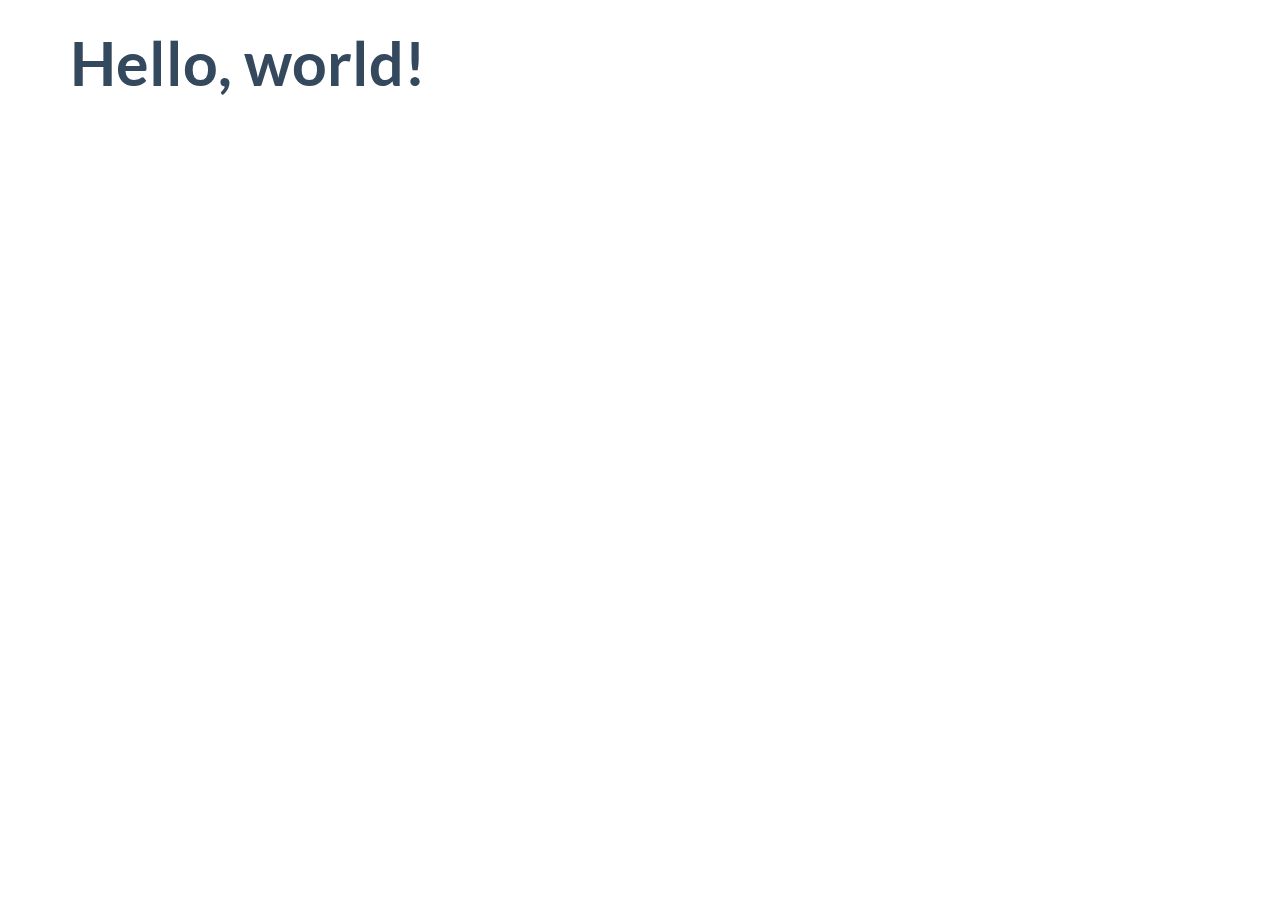
<file: dist/index.html>
<!DOCTYPE html>
<html lang="en">
  <head>
    <meta charset="utf-8">
    <title>Flat UI Free 101 Template</title>
    <meta name="viewport" content="width=device-width, initial-scale=1.0">

    <!-- Loading Bootstrap -->
    <link href="../dist/css/vendor/bootstrap/css/bootstrap.min.css" rel="stylesheet">

    <!-- Loading Flat UI -->
    <link href="../dist/css/flat-ui.min.css" rel="stylesheet">

    <link rel="shortcut icon" href="img/favicon.ico">

    <!-- HTML5 shim, for IE6-8 support of HTML5 elements. All other JS at the end of file. -->
    <!--[if lt IE 9]>
      <script src="js/vendor/html5shiv.js"></script>
      <script src="js/vendor/respond.min.js"></script>
    <![endif]-->
  </head>
  <body>
    <div class="container">
        <h1>Hello, world!</h1>
    </div>
    <!-- /.container -->


    <!-- jQuery (necessary for Flat UI's JavaScript plugins) -->
    <script src="../dist/js/vendor/jquery.min.js"></script>
    <!-- Include all compiled plugins (below), or include individual files as needed -->
    <script src="../dist/js/vendor/video.js"></script>
    <script src="../dist/js/flat-ui.min.js"></script>

  </body>
</html>
</file>
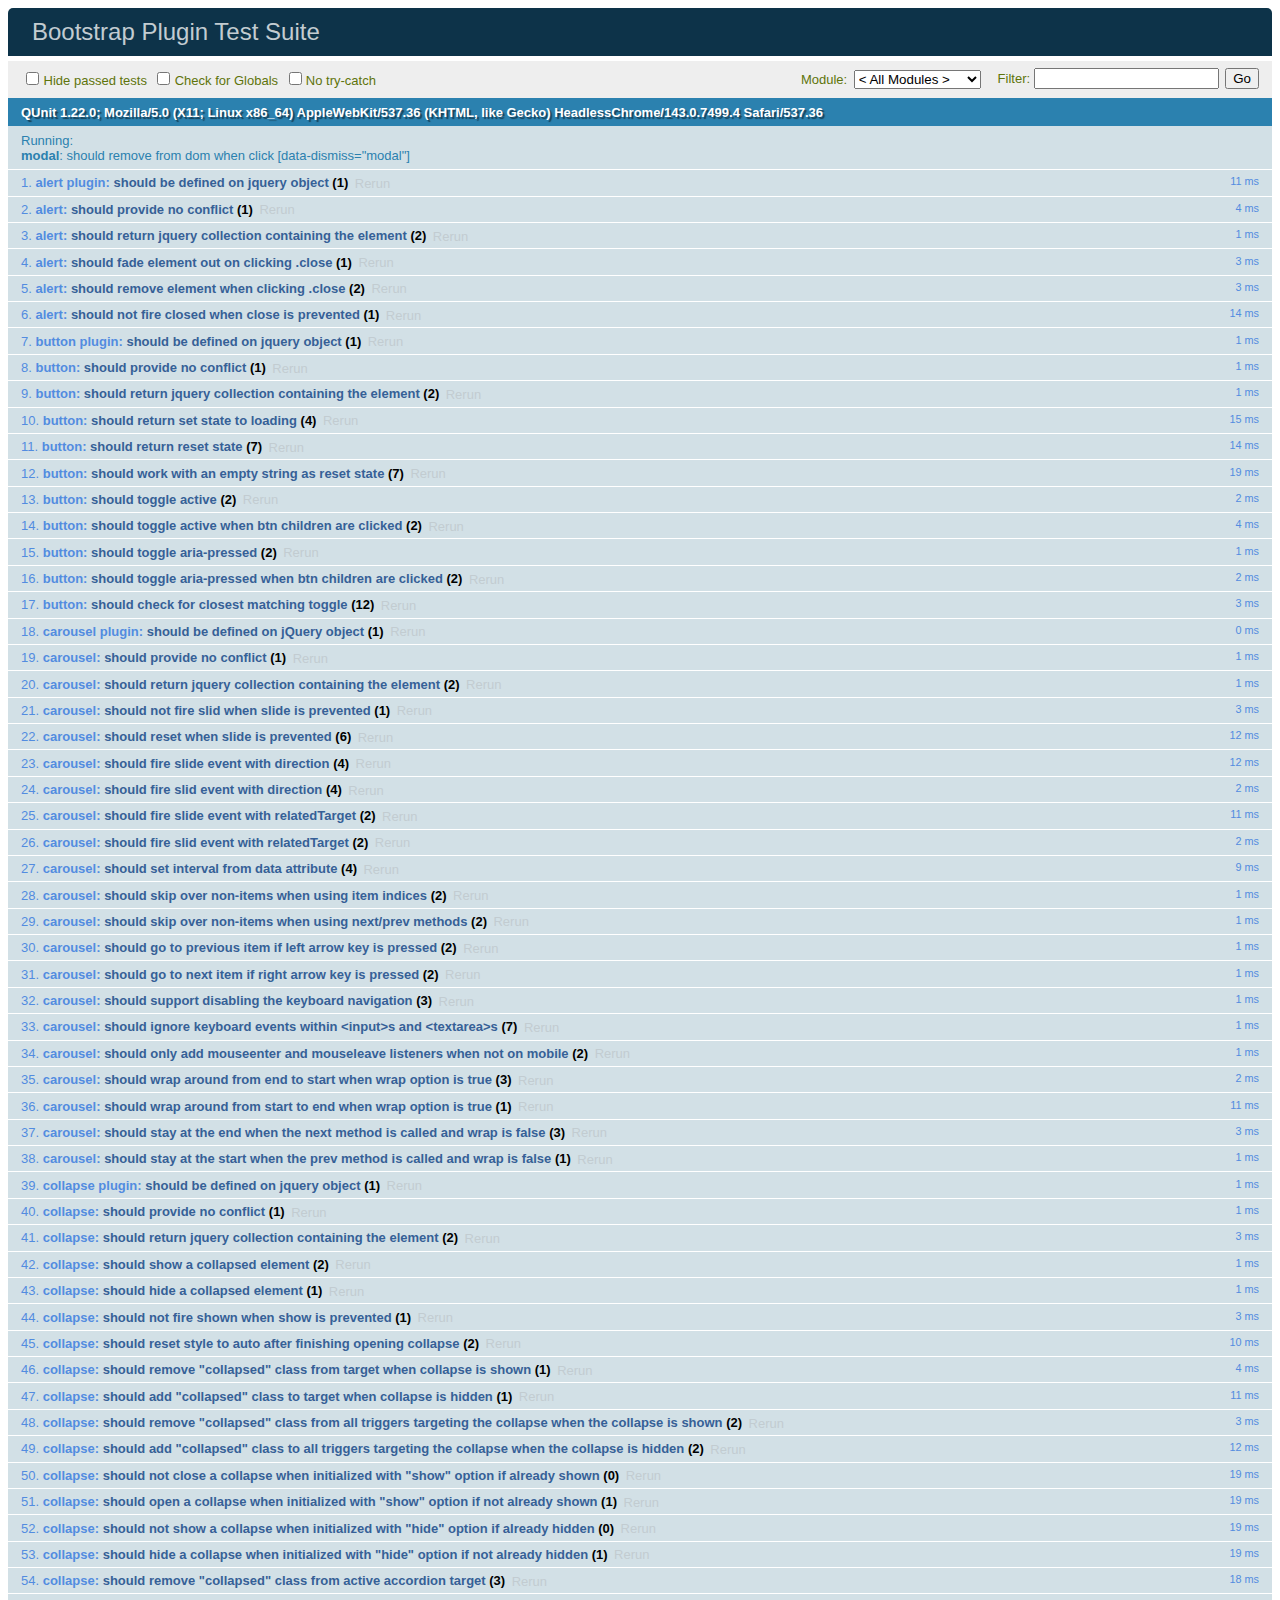
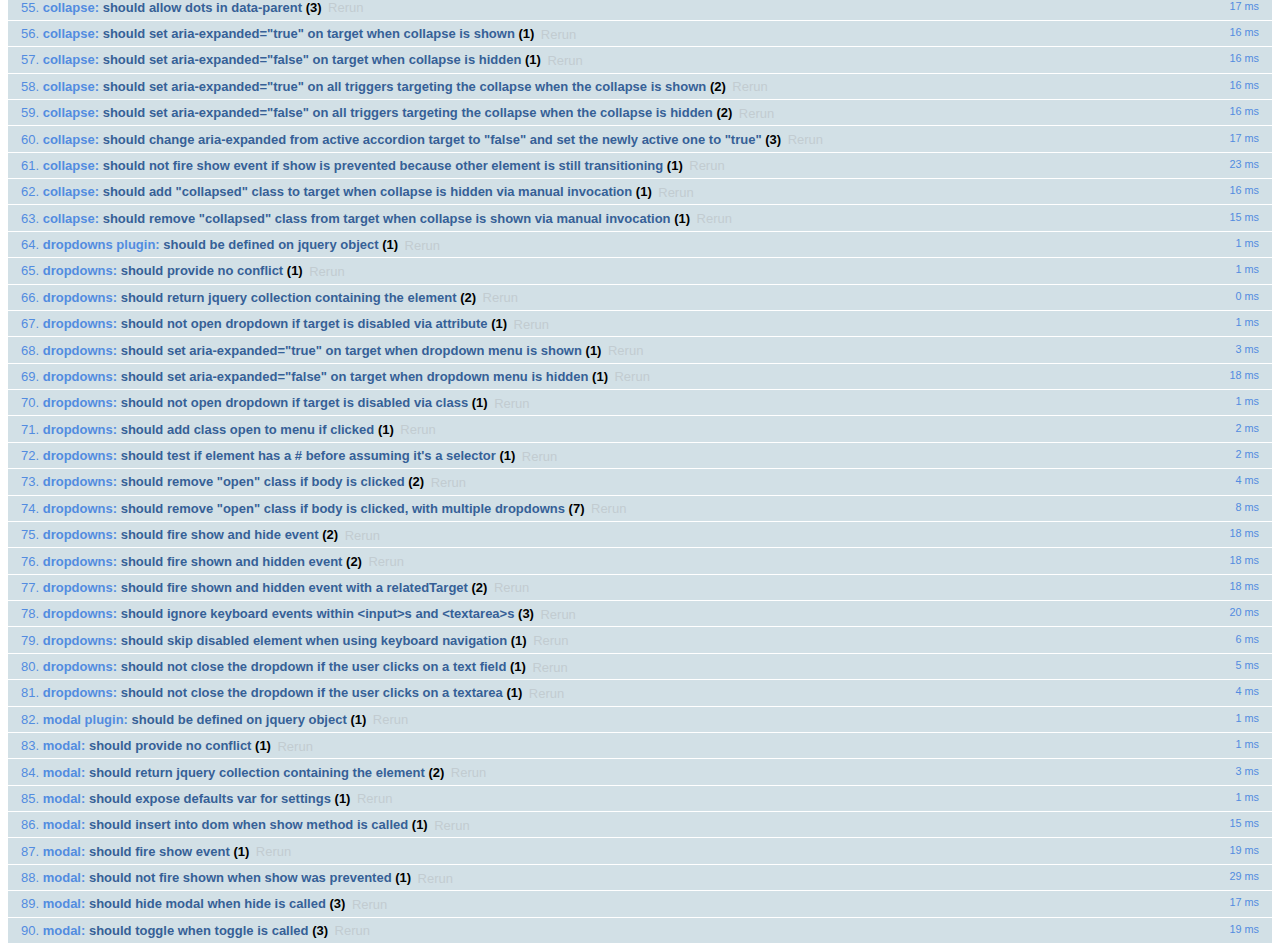
<file: bootstrap/js/tests/index.html>
<!DOCTYPE html>
<html>
  <head>
    <meta charset="utf-8">
    <title>Bootstrap Plugin Test Suite</title>
    <meta name="viewport" content="width=device-width, initial-scale=1">

    <!-- jQuery -->
    <script src="vendor/jquery.min.js"></script>
    <script>
      // Disable jQuery event aliases to ensure we don't accidentally use any of them
      (function () {
        var eventAliases = [
          'blur',
          'focus',
          'focusin',
          'focusout',
          'load',
          'resize',
          'scroll',
          'unload',
          'click',
          'dblclick',
          'mousedown',
          'mouseup',
          'mousemove',
          'mouseover',
          'mouseout',
          'mouseenter',
          'mouseleave',
          'change',
          'select',
          'submit',
          'keydown',
          'keypress',
          'keyup',
          'error',
          'contextmenu',
          'hover',
          'bind',
          'unbind',
          'delegate',
          'undelegate'
        ]
        for (var i = 0; i < eventAliases.length; i++) {
          var eventAlias = eventAliases[i]
          $.fn[eventAlias] = function () {
            throw new Error('Using the ".' + eventAlias + '()" method is not allowed, so that Bootstrap can be compatible with custom jQuery builds which exclude the "event aliases" module that defines said method. See https://github.com/twbs/bootstrap/blob/master/CONTRIBUTING.md#js')
          }
        }
      })()
    </script>

    <!-- QUnit -->
    <link rel="stylesheet" href="vendor/qunit.css" media="screen">
    <script src="vendor/qunit.js"></script>
    <script>
      // See https://github.com/axemclion/grunt-saucelabs#test-result-details-with-qunit
      var log = []
      // Require assert.expect in each test
      QUnit.config.requireExpects = true
      QUnit.done(function (testResults) {
        var tests = []
        for (var i = 0, len = log.length; i < len; i++) {
          var details = log[i]
          tests.push({
            name: details.name,
            result: details.result,
            expected: details.expected,
            actual: details.actual,
            source: details.source
          })
        }
        testResults.tests = tests

        window.global_test_results = testResults
      })

      QUnit.testStart(function (testDetails) {
        $(window).scrollTop(0)
        QUnit.log(function (details) {
          if (!details.result) {
            details.name = testDetails.name
            log.push(details)
          }
        })
      })

      // Cleanup
      QUnit.testDone(function () {
        $('#qunit-fixture').empty()
        $('#modal-test, .modal-backdrop').remove()
      })

      // Display fixture on-screen on iOS to avoid false positives
      if (/iPhone|iPad|iPod/.test(navigator.userAgent)) {
        QUnit.begin(function() {
          $('#qunit-fixture').css({ top: 0, left: 0 })
        })

        QUnit.done(function () {
          $('#qunit-fixture').css({ top: '', left: '' })
        })
      }

      // Disable deprecated global QUnit method aliases in preparation for QUnit v2
      (function () {
        var methodNames = [
          'async',
          'asyncTest',
          'deepEqual',
          'equal',
          'expect',
          'module',
          'notDeepEqual',
          'notEqual',
          'notPropEqual',
          'notStrictEqual',
          'ok',
          'propEqual',
          'push',
          'start',
          'stop',
          'strictEqual',
          'test',
          'throws'
        ];
        for (var i = 0; i < methodNames.length; i++) {
          var methodName = methodNames[i];
          window[methodName] = undefined;
        }
      })();
    </script>

    <!-- Plugin sources -->
    <script>$.support.transition = false</script>
    <script src="../../js/alert.js"></script>
    <script src="../../js/button.js"></script>
    <script src="../../js/carousel.js"></script>
    <script src="../../js/collapse.js"></script>
    <script src="../../js/dropdown.js"></script>
    <script src="../../js/modal.js"></script>
    <script src="../../js/scrollspy.js"></script>
    <script src="../../js/tab.js"></script>
    <script src="../../js/tooltip.js"></script>
    <script src="../../js/popover.js"></script>
    <script src="../../js/affix.js"></script>

    <!-- Unit tests -->
    <script src="unit/alert.js"></script>
    <script src="unit/button.js"></script>
    <script src="unit/carousel.js"></script>
    <script src="unit/collapse.js"></script>
    <script src="unit/dropdown.js"></script>
    <script src="unit/modal.js"></script>
    <script src="unit/scrollspy.js"></script>
    <script src="unit/tab.js"></script>
    <script src="unit/tooltip.js"></script>
    <script src="unit/popover.js"></script>
    <script src="unit/affix.js"></script>

  </head>
  <body>
    <div id="qunit-container">
      <div id="qunit"></div>
      <div id="qunit-fixture"></div>
    </div>
  </body>
</html>
</file>
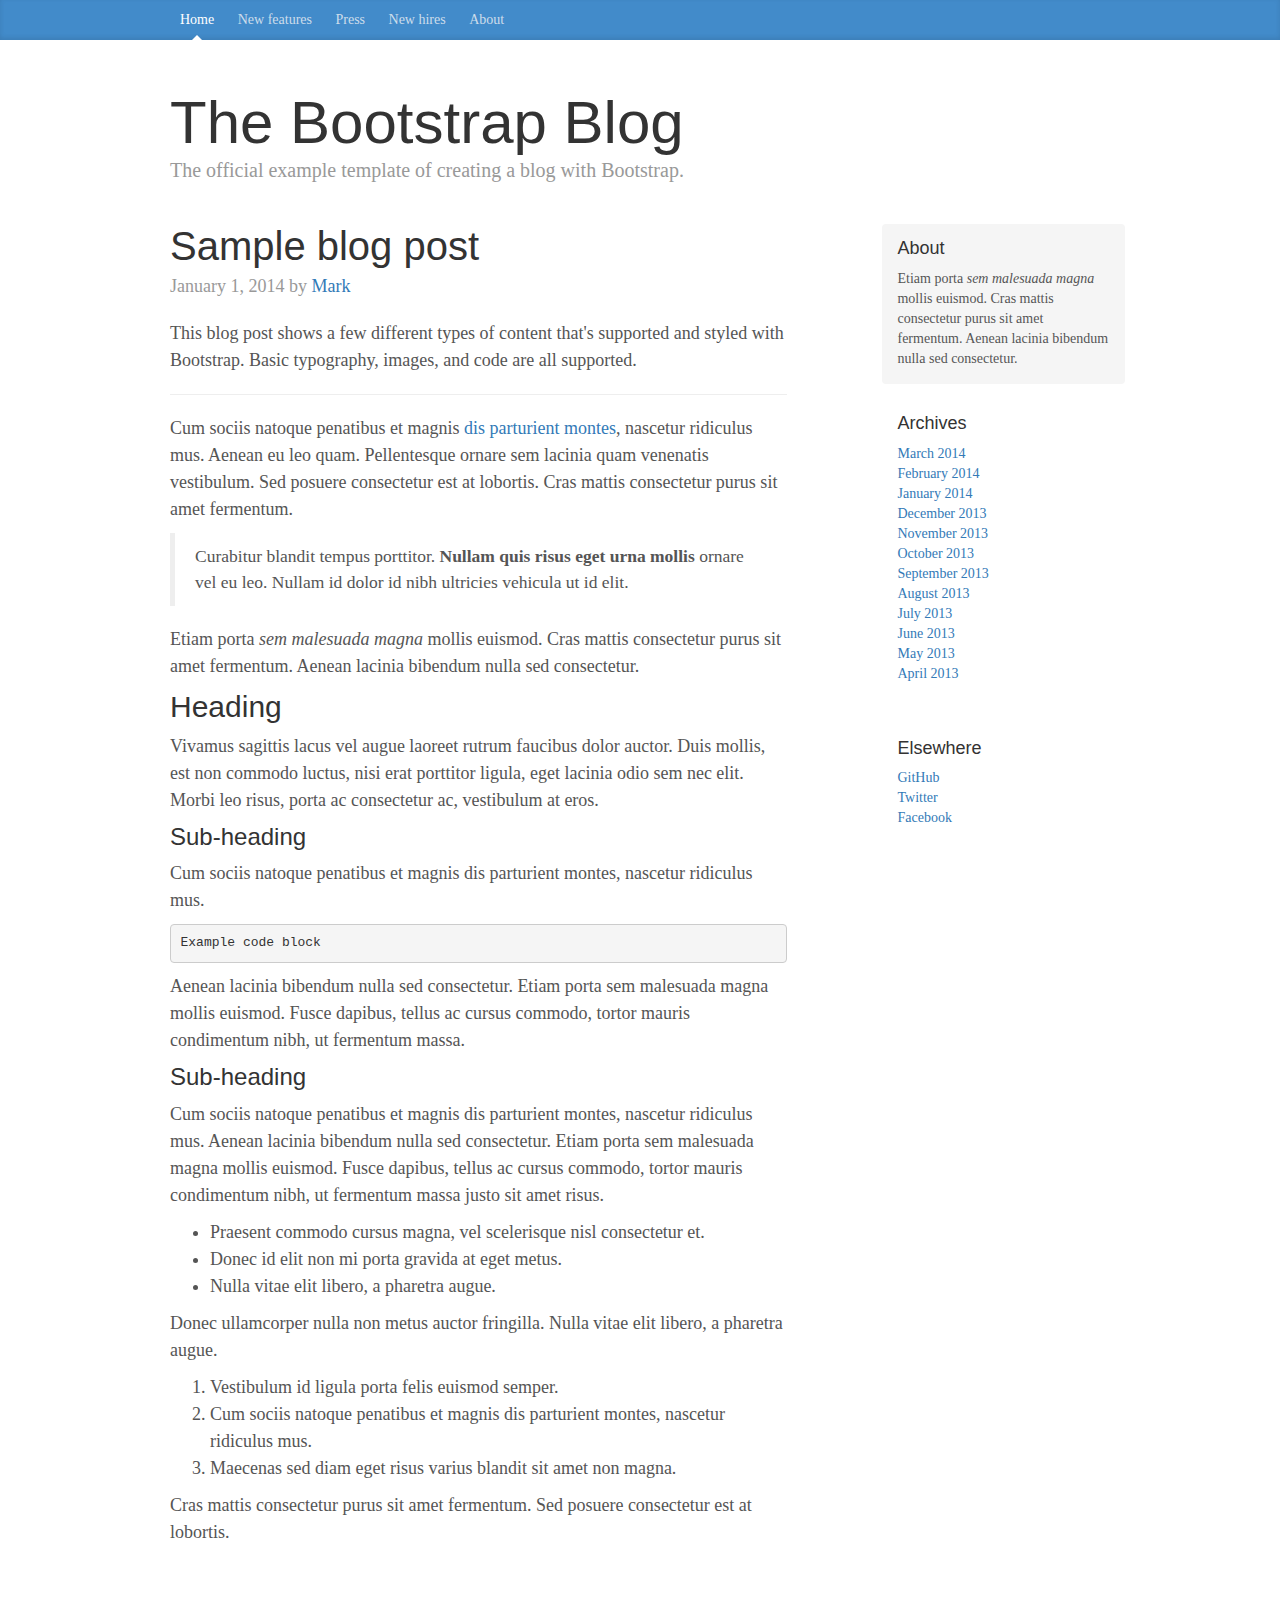
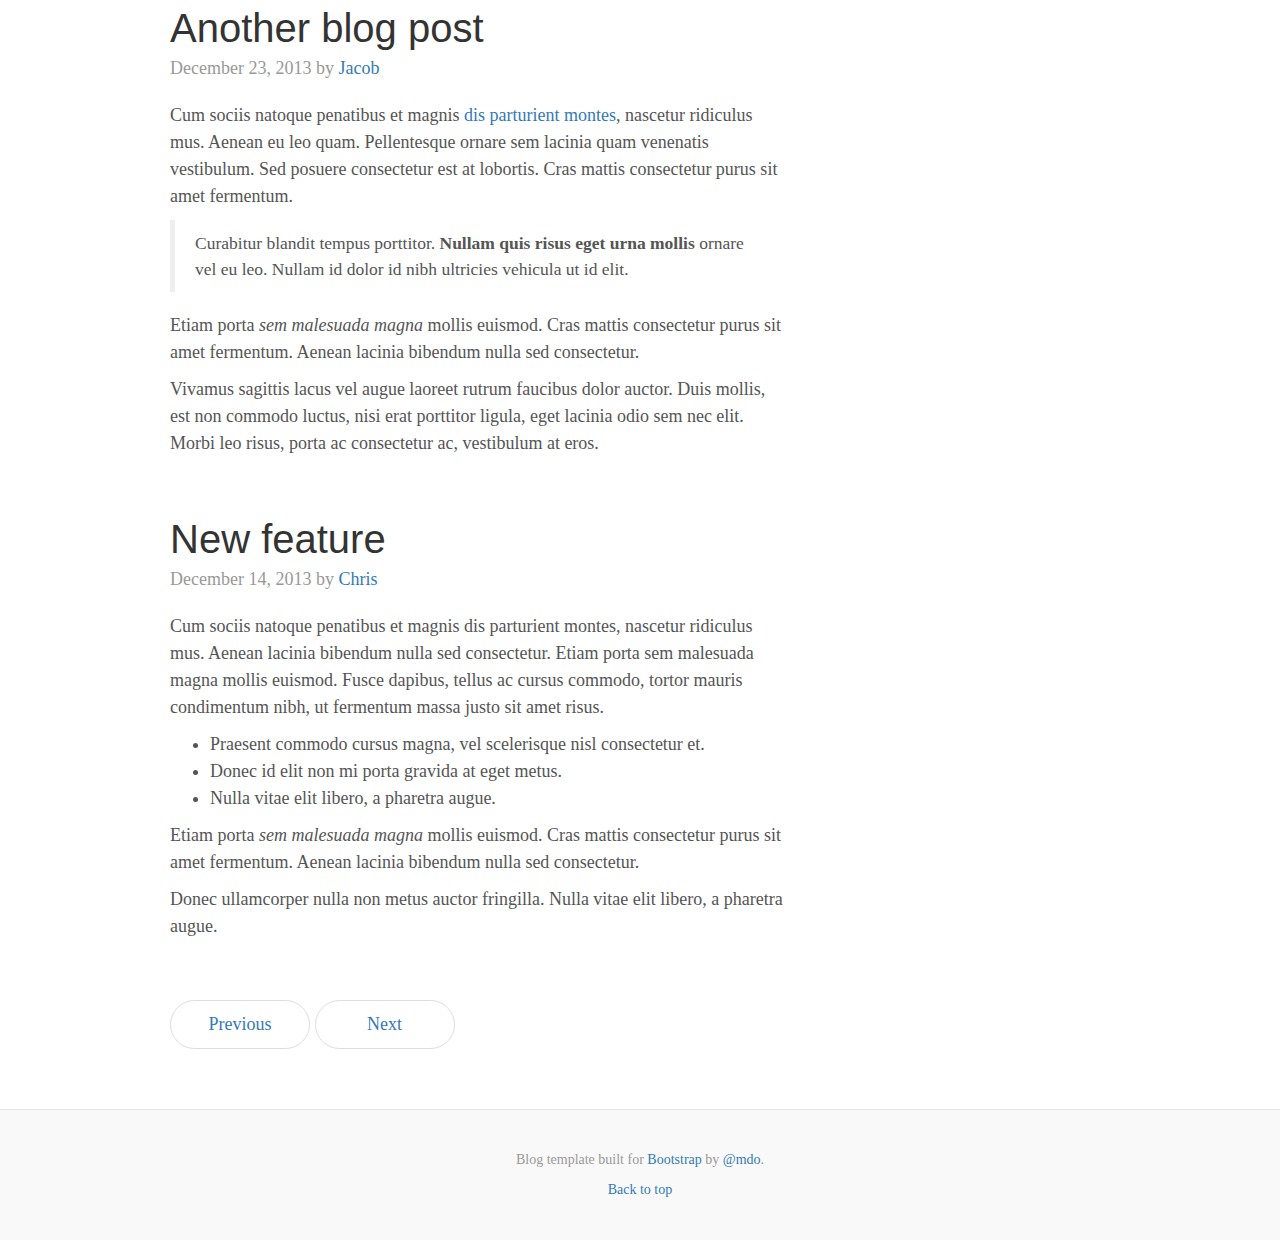
<file: bootstrap/docs/examples/blog/index.html>
<!DOCTYPE html>
<html lang="en">
  <head>
    <meta charset="utf-8">
    <meta http-equiv="X-UA-Compatible" content="IE=edge">
    <meta name="viewport" content="width=device-width, initial-scale=1">
    <!-- The above 3 meta tags *must* come first in the head; any other head content must come *after* these tags -->
    <meta name="description" content="">
    <meta name="author" content="">
    <link rel="icon" href="../../favicon.ico">

    <title>Blog Template for Bootstrap</title>

    <!-- Bootstrap core CSS -->
    <link href="../../dist/css/bootstrap.min.css" rel="stylesheet">

    <!-- IE10 viewport hack for Surface/desktop Windows 8 bug -->
    <link href="../../assets/css/ie10-viewport-bug-workaround.css" rel="stylesheet">

    <!-- Custom styles for this template -->
    <link href="blog.css" rel="stylesheet">

    <!-- Just for debugging purposes. Don't actually copy these 2 lines! -->
    <!--[if lt IE 9]><script src="../../assets/js/ie8-responsive-file-warning.js"></script><![endif]-->
    <script src="../../assets/js/ie-emulation-modes-warning.js"></script>

    <!-- HTML5 shim and Respond.js for IE8 support of HTML5 elements and media queries -->
    <!--[if lt IE 9]>
      <script src="https://oss.maxcdn.com/html5shiv/3.7.3/html5shiv.min.js"></script>
      <script src="https://oss.maxcdn.com/respond/1.4.2/respond.min.js"></script>
    <![endif]-->
  </head>

  <body>

    <div class="blog-masthead">
      <div class="container">
        <nav class="blog-nav">
          <a class="blog-nav-item active" href="#">Home</a>
          <a class="blog-nav-item" href="#">New features</a>
          <a class="blog-nav-item" href="#">Press</a>
          <a class="blog-nav-item" href="#">New hires</a>
          <a class="blog-nav-item" href="#">About</a>
        </nav>
      </div>
    </div>

    <div class="container">

      <div class="blog-header">
        <h1 class="blog-title">The Bootstrap Blog</h1>
        <p class="lead blog-description">The official example template of creating a blog with Bootstrap.</p>
      </div>

      <div class="row">

        <div class="col-sm-8 blog-main">

          <div class="blog-post">
            <h2 class="blog-post-title">Sample blog post</h2>
            <p class="blog-post-meta">January 1, 2014 by <a href="#">Mark</a></p>

            <p>This blog post shows a few different types of content that's supported and styled with Bootstrap. Basic typography, images, and code are all supported.</p>
            <hr>
            <p>Cum sociis natoque penatibus et magnis <a href="#">dis parturient montes</a>, nascetur ridiculus mus. Aenean eu leo quam. Pellentesque ornare sem lacinia quam venenatis vestibulum. Sed posuere consectetur est at lobortis. Cras mattis consectetur purus sit amet fermentum.</p>
            <blockquote>
              <p>Curabitur blandit tempus porttitor. <strong>Nullam quis risus eget urna mollis</strong> ornare vel eu leo. Nullam id dolor id nibh ultricies vehicula ut id elit.</p>
            </blockquote>
            <p>Etiam porta <em>sem malesuada magna</em> mollis euismod. Cras mattis consectetur purus sit amet fermentum. Aenean lacinia bibendum nulla sed consectetur.</p>
            <h2>Heading</h2>
            <p>Vivamus sagittis lacus vel augue laoreet rutrum faucibus dolor auctor. Duis mollis, est non commodo luctus, nisi erat porttitor ligula, eget lacinia odio sem nec elit. Morbi leo risus, porta ac consectetur ac, vestibulum at eros.</p>
            <h3>Sub-heading</h3>
            <p>Cum sociis natoque penatibus et magnis dis parturient montes, nascetur ridiculus mus.</p>
            <pre><code>Example code block</code></pre>
            <p>Aenean lacinia bibendum nulla sed consectetur. Etiam porta sem malesuada magna mollis euismod. Fusce dapibus, tellus ac cursus commodo, tortor mauris condimentum nibh, ut fermentum massa.</p>
            <h3>Sub-heading</h3>
            <p>Cum sociis natoque penatibus et magnis dis parturient montes, nascetur ridiculus mus. Aenean lacinia bibendum nulla sed consectetur. Etiam porta sem malesuada magna mollis euismod. Fusce dapibus, tellus ac cursus commodo, tortor mauris condimentum nibh, ut fermentum massa justo sit amet risus.</p>
            <ul>
              <li>Praesent commodo cursus magna, vel scelerisque nisl consectetur et.</li>
              <li>Donec id elit non mi porta gravida at eget metus.</li>
              <li>Nulla vitae elit libero, a pharetra augue.</li>
            </ul>
            <p>Donec ullamcorper nulla non metus auctor fringilla. Nulla vitae elit libero, a pharetra augue.</p>
            <ol>
              <li>Vestibulum id ligula porta felis euismod semper.</li>
              <li>Cum sociis natoque penatibus et magnis dis parturient montes, nascetur ridiculus mus.</li>
              <li>Maecenas sed diam eget risus varius blandit sit amet non magna.</li>
            </ol>
            <p>Cras mattis consectetur purus sit amet fermentum. Sed posuere consectetur est at lobortis.</p>
          </div><!-- /.blog-post -->

          <div class="blog-post">
            <h2 class="blog-post-title">Another blog post</h2>
            <p class="blog-post-meta">December 23, 2013 by <a href="#">Jacob</a></p>

            <p>Cum sociis natoque penatibus et magnis <a href="#">dis parturient montes</a>, nascetur ridiculus mus. Aenean eu leo quam. Pellentesque ornare sem lacinia quam venenatis vestibulum. Sed posuere consectetur est at lobortis. Cras mattis consectetur purus sit amet fermentum.</p>
            <blockquote>
              <p>Curabitur blandit tempus porttitor. <strong>Nullam quis risus eget urna mollis</strong> ornare vel eu leo. Nullam id dolor id nibh ultricies vehicula ut id elit.</p>
            </blockquote>
            <p>Etiam porta <em>sem malesuada magna</em> mollis euismod. Cras mattis consectetur purus sit amet fermentum. Aenean lacinia bibendum nulla sed consectetur.</p>
            <p>Vivamus sagittis lacus vel augue laoreet rutrum faucibus dolor auctor. Duis mollis, est non commodo luctus, nisi erat porttitor ligula, eget lacinia odio sem nec elit. Morbi leo risus, porta ac consectetur ac, vestibulum at eros.</p>
          </div><!-- /.blog-post -->

          <div class="blog-post">
            <h2 class="blog-post-title">New feature</h2>
            <p class="blog-post-meta">December 14, 2013 by <a href="#">Chris</a></p>

            <p>Cum sociis natoque penatibus et magnis dis parturient montes, nascetur ridiculus mus. Aenean lacinia bibendum nulla sed consectetur. Etiam porta sem malesuada magna mollis euismod. Fusce dapibus, tellus ac cursus commodo, tortor mauris condimentum nibh, ut fermentum massa justo sit amet risus.</p>
            <ul>
              <li>Praesent commodo cursus magna, vel scelerisque nisl consectetur et.</li>
              <li>Donec id elit non mi porta gravida at eget metus.</li>
              <li>Nulla vitae elit libero, a pharetra augue.</li>
            </ul>
            <p>Etiam porta <em>sem malesuada magna</em> mollis euismod. Cras mattis consectetur purus sit amet fermentum. Aenean lacinia bibendum nulla sed consectetur.</p>
            <p>Donec ullamcorper nulla non metus auctor fringilla. Nulla vitae elit libero, a pharetra augue.</p>
          </div><!-- /.blog-post -->

          <nav>
            <ul class="pager">
              <li><a href="#">Previous</a></li>
              <li><a href="#">Next</a></li>
            </ul>
          </nav>

        </div><!-- /.blog-main -->

        <div class="col-sm-3 col-sm-offset-1 blog-sidebar">
          <div class="sidebar-module sidebar-module-inset">
            <h4>About</h4>
            <p>Etiam porta <em>sem malesuada magna</em> mollis euismod. Cras mattis consectetur purus sit amet fermentum. Aenean lacinia bibendum nulla sed consectetur.</p>
          </div>
          <div class="sidebar-module">
            <h4>Archives</h4>
            <ol class="list-unstyled">
              <li><a href="#">March 2014</a></li>
              <li><a href="#">February 2014</a></li>
              <li><a href="#">January 2014</a></li>
              <li><a href="#">December 2013</a></li>
              <li><a href="#">November 2013</a></li>
              <li><a href="#">October 2013</a></li>
              <li><a href="#">September 2013</a></li>
              <li><a href="#">August 2013</a></li>
              <li><a href="#">July 2013</a></li>
              <li><a href="#">June 2013</a></li>
              <li><a href="#">May 2013</a></li>
              <li><a href="#">April 2013</a></li>
            </ol>
          </div>
          <div class="sidebar-module">
            <h4>Elsewhere</h4>
            <ol class="list-unstyled">
              <li><a href="#">GitHub</a></li>
              <li><a href="#">Twitter</a></li>
              <li><a href="#">Facebook</a></li>
            </ol>
          </div>
        </div><!-- /.blog-sidebar -->

      </div><!-- /.row -->

    </div><!-- /.container -->

    <footer class="blog-footer">
      <p>Blog template built for <a href="http://getbootstrap.com">Bootstrap</a> by <a href="https://twitter.com/mdo">@mdo</a>.</p>
      <p>
        <a href="#">Back to top</a>
      </p>
    </footer>


    <!-- Bootstrap core JavaScript
    ================================================== -->
    <!-- Placed at the end of the document so the pages load faster -->
    <script src="https://ajax.googleapis.com/ajax/libs/jquery/1.12.4/jquery.min.js"></script>
    <script>window.jQuery || document.write('<script src="../../assets/js/vendor/jquery.min.js"><\/script>')</script>
    <script src="../../dist/js/bootstrap.min.js"></script>
    <!-- IE10 viewport hack for Surface/desktop Windows 8 bug -->
    <script src="../../assets/js/ie10-viewport-bug-workaround.js"></script>
  </body>
</html>
</file>
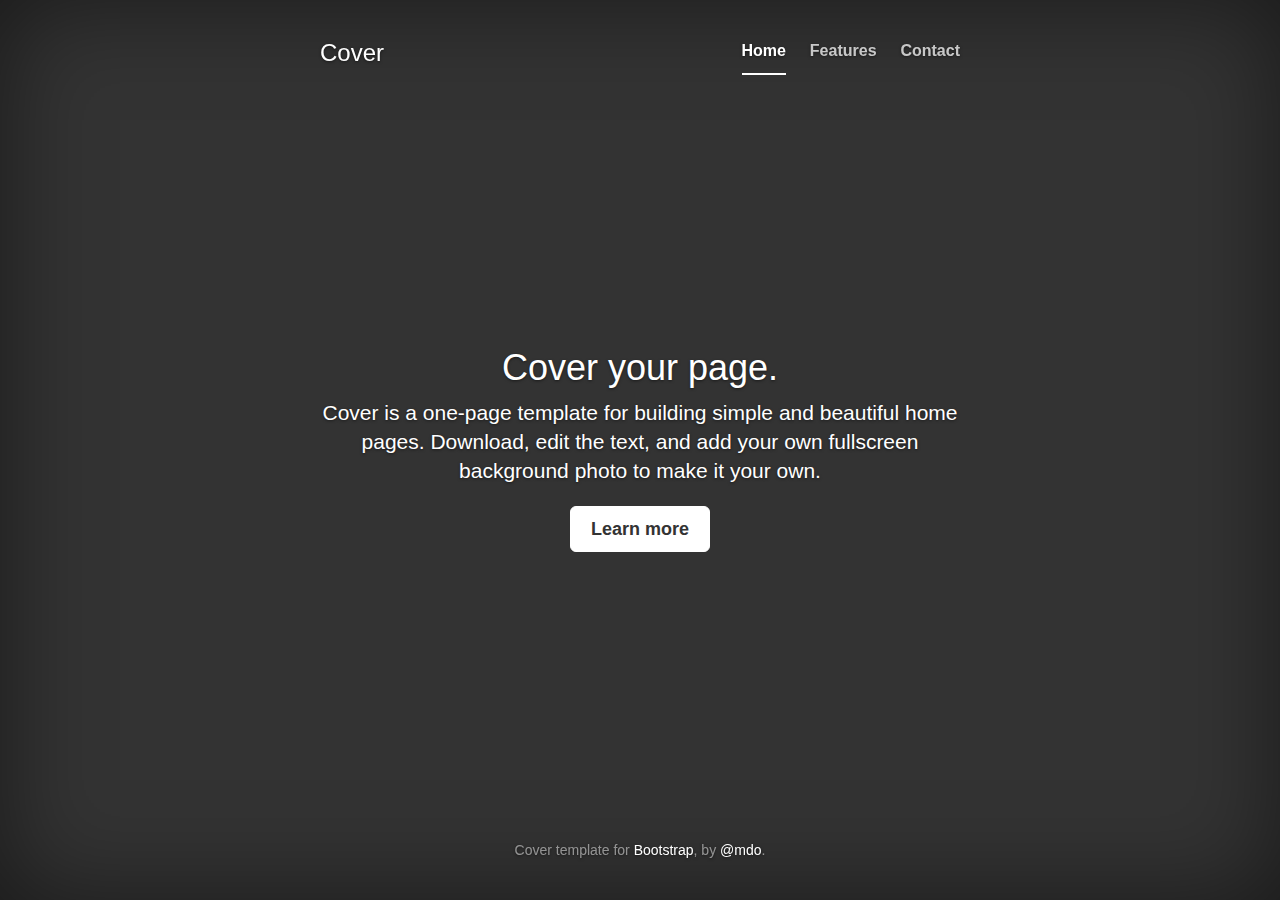
<file: bootstrap/docs/examples/cover/index.html>
<!DOCTYPE html>
<html lang="en">
  <head>
    <meta charset="utf-8">
    <meta http-equiv="X-UA-Compatible" content="IE=edge">
    <meta name="viewport" content="width=device-width, initial-scale=1">
    <!-- The above 3 meta tags *must* come first in the head; any other head content must come *after* these tags -->
    <meta name="description" content="">
    <meta name="author" content="">
    <link rel="icon" href="../../favicon.ico">

    <title>Cover Template for Bootstrap</title>

    <!-- Bootstrap core CSS -->
    <link href="../../dist/css/bootstrap.min.css" rel="stylesheet">

    <!-- IE10 viewport hack for Surface/desktop Windows 8 bug -->
    <link href="../../assets/css/ie10-viewport-bug-workaround.css" rel="stylesheet">

    <!-- Custom styles for this template -->
    <link href="cover.css" rel="stylesheet">

    <!-- Just for debugging purposes. Don't actually copy these 2 lines! -->
    <!--[if lt IE 9]><script src="../../assets/js/ie8-responsive-file-warning.js"></script><![endif]-->
    <script src="../../assets/js/ie-emulation-modes-warning.js"></script>

    <!-- HTML5 shim and Respond.js for IE8 support of HTML5 elements and media queries -->
    <!--[if lt IE 9]>
      <script src="https://oss.maxcdn.com/html5shiv/3.7.3/html5shiv.min.js"></script>
      <script src="https://oss.maxcdn.com/respond/1.4.2/respond.min.js"></script>
    <![endif]-->
  </head>

  <body>

    <div class="site-wrapper">

      <div class="site-wrapper-inner">

        <div class="cover-container">

          <div class="masthead clearfix">
            <div class="inner">
              <h3 class="masthead-brand">Cover</h3>
              <nav>
                <ul class="nav masthead-nav">
                  <li class="active"><a href="#">Home</a></li>
                  <li><a href="#">Features</a></li>
                  <li><a href="#">Contact</a></li>
                </ul>
              </nav>
            </div>
          </div>

          <div class="inner cover">
            <h1 class="cover-heading">Cover your page.</h1>
            <p class="lead">Cover is a one-page template for building simple and beautiful home pages. Download, edit the text, and add your own fullscreen background photo to make it your own.</p>
            <p class="lead">
              <a href="#" class="btn btn-lg btn-default">Learn more</a>
            </p>
          </div>

          <div class="mastfoot">
            <div class="inner">
              <p>Cover template for <a href="http://getbootstrap.com">Bootstrap</a>, by <a href="https://twitter.com/mdo">@mdo</a>.</p>
            </div>
          </div>

        </div>

      </div>

    </div>

    <!-- Bootstrap core JavaScript
    ================================================== -->
    <!-- Placed at the end of the document so the pages load faster -->
    <script src="https://ajax.googleapis.com/ajax/libs/jquery/1.12.4/jquery.min.js"></script>
    <script>window.jQuery || document.write('<script src="../../assets/js/vendor/jquery.min.js"><\/script>')</script>
    <script src="../../dist/js/bootstrap.min.js"></script>
    <!-- IE10 viewport hack for Surface/desktop Windows 8 bug -->
    <script src="../../assets/js/ie10-viewport-bug-workaround.js"></script>
  </body>
</html>
</file>
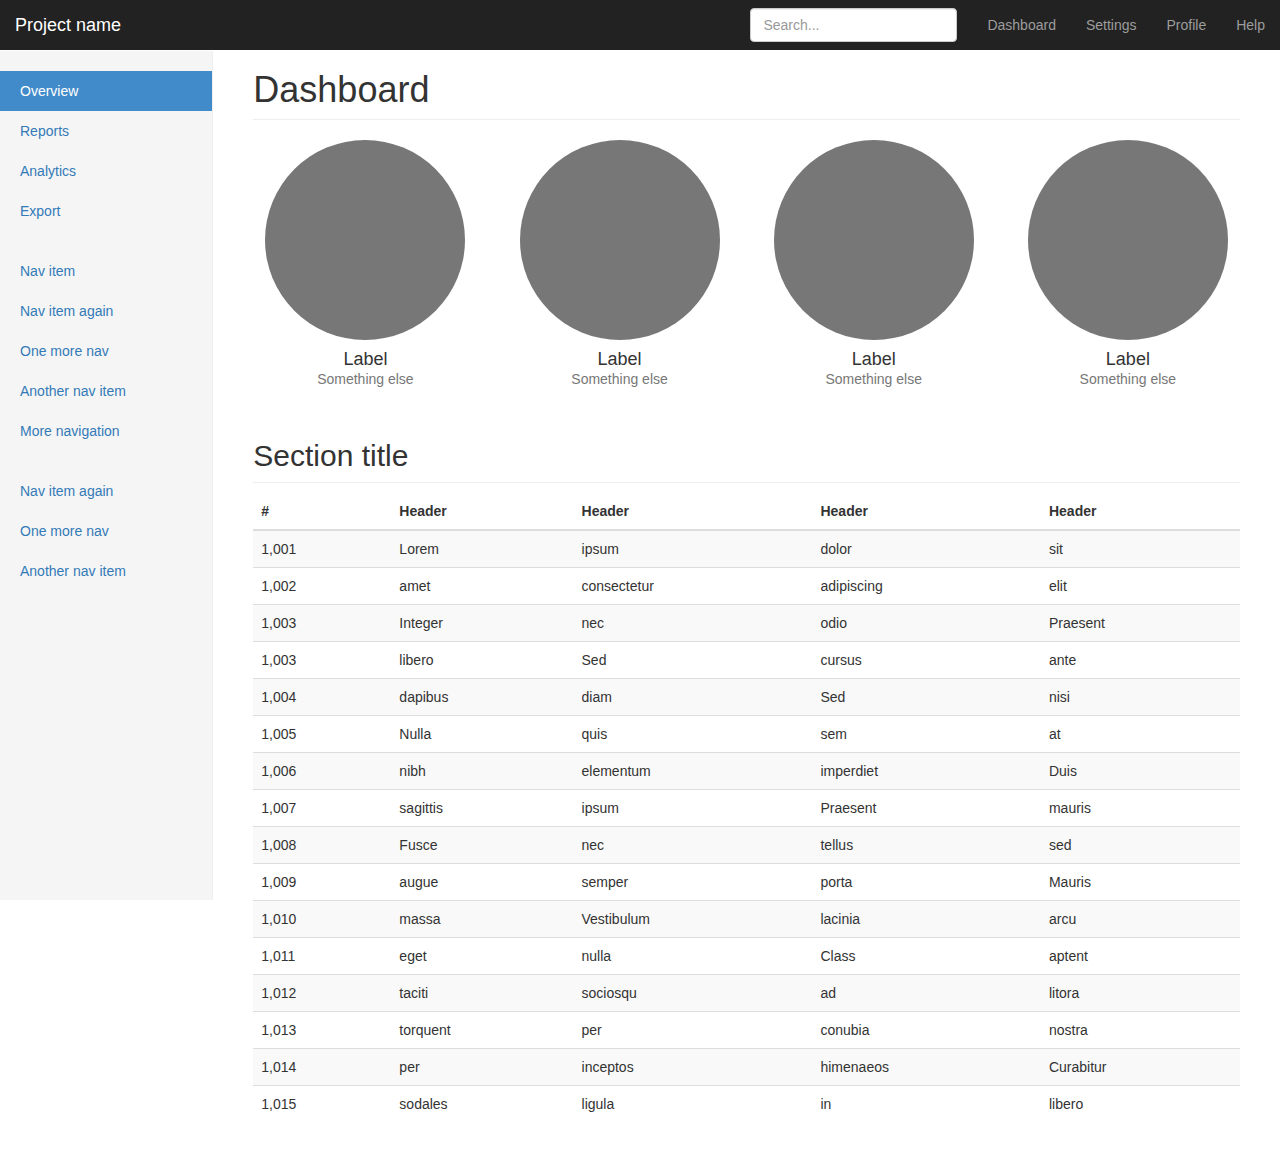
<file: bootstrap/docs/examples/dashboard/index.html>
<!DOCTYPE html>
<html lang="en">
  <head>
    <meta charset="utf-8">
    <meta http-equiv="X-UA-Compatible" content="IE=edge">
    <meta name="viewport" content="width=device-width, initial-scale=1">
    <!-- The above 3 meta tags *must* come first in the head; any other head content must come *after* these tags -->
    <meta name="description" content="">
    <meta name="author" content="">
    <link rel="icon" href="../../favicon.ico">

    <title>Dashboard Template for Bootstrap</title>

    <!-- Bootstrap core CSS -->
    <link href="../../dist/css/bootstrap.min.css" rel="stylesheet">

    <!-- IE10 viewport hack for Surface/desktop Windows 8 bug -->
    <link href="../../assets/css/ie10-viewport-bug-workaround.css" rel="stylesheet">

    <!-- Custom styles for this template -->
    <link href="dashboard.css" rel="stylesheet">

    <!-- Just for debugging purposes. Don't actually copy these 2 lines! -->
    <!--[if lt IE 9]><script src="../../assets/js/ie8-responsive-file-warning.js"></script><![endif]-->
    <script src="../../assets/js/ie-emulation-modes-warning.js"></script>

    <!-- HTML5 shim and Respond.js for IE8 support of HTML5 elements and media queries -->
    <!--[if lt IE 9]>
      <script src="https://oss.maxcdn.com/html5shiv/3.7.3/html5shiv.min.js"></script>
      <script src="https://oss.maxcdn.com/respond/1.4.2/respond.min.js"></script>
    <![endif]-->
  </head>

  <body>

    <nav class="navbar navbar-inverse navbar-fixed-top">
      <div class="container-fluid">
        <div class="navbar-header">
          <button type="button" class="navbar-toggle collapsed" data-toggle="collapse" data-target="#navbar" aria-expanded="false" aria-controls="navbar">
            <span class="sr-only">Toggle navigation</span>
            <span class="icon-bar"></span>
            <span class="icon-bar"></span>
            <span class="icon-bar"></span>
          </button>
          <a class="navbar-brand" href="#">Project name</a>
        </div>
        <div id="navbar" class="navbar-collapse collapse">
          <ul class="nav navbar-nav navbar-right">
            <li><a href="#">Dashboard</a></li>
            <li><a href="#">Settings</a></li>
            <li><a href="#">Profile</a></li>
            <li><a href="#">Help</a></li>
          </ul>
          <form class="navbar-form navbar-right">
            <input type="text" class="form-control" placeholder="Search...">
          </form>
        </div>
      </div>
    </nav>

    <div class="container-fluid">
      <div class="row">
        <div class="col-sm-3 col-md-2 sidebar">
          <ul class="nav nav-sidebar">
            <li class="active"><a href="#">Overview <span class="sr-only">(current)</span></a></li>
            <li><a href="#">Reports</a></li>
            <li><a href="#">Analytics</a></li>
            <li><a href="#">Export</a></li>
          </ul>
          <ul class="nav nav-sidebar">
            <li><a href="">Nav item</a></li>
            <li><a href="">Nav item again</a></li>
            <li><a href="">One more nav</a></li>
            <li><a href="">Another nav item</a></li>
            <li><a href="">More navigation</a></li>
          </ul>
          <ul class="nav nav-sidebar">
            <li><a href="">Nav item again</a></li>
            <li><a href="">One more nav</a></li>
            <li><a href="">Another nav item</a></li>
          </ul>
        </div>
        <div class="col-sm-9 col-sm-offset-3 col-md-10 col-md-offset-2 main">
          <h1 class="page-header">Dashboard</h1>

          <div class="row placeholders">
            <div class="col-xs-6 col-sm-3 placeholder">
              <img src="[data-uri]" width="200" height="200" class="img-responsive" alt="Generic placeholder thumbnail">
              <h4>Label</h4>
              <span class="text-muted">Something else</span>
            </div>
            <div class="col-xs-6 col-sm-3 placeholder">
              <img src="[data-uri]" width="200" height="200" class="img-responsive" alt="Generic placeholder thumbnail">
              <h4>Label</h4>
              <span class="text-muted">Something else</span>
            </div>
            <div class="col-xs-6 col-sm-3 placeholder">
              <img src="[data-uri]" width="200" height="200" class="img-responsive" alt="Generic placeholder thumbnail">
              <h4>Label</h4>
              <span class="text-muted">Something else</span>
            </div>
            <div class="col-xs-6 col-sm-3 placeholder">
              <img src="[data-uri]" width="200" height="200" class="img-responsive" alt="Generic placeholder thumbnail">
              <h4>Label</h4>
              <span class="text-muted">Something else</span>
            </div>
          </div>

          <h2 class="sub-header">Section title</h2>
          <div class="table-responsive">
            <table class="table table-striped">
              <thead>
                <tr>
                  <th>#</th>
                  <th>Header</th>
                  <th>Header</th>
                  <th>Header</th>
                  <th>Header</th>
                </tr>
              </thead>
              <tbody>
                <tr>
                  <td>1,001</td>
                  <td>Lorem</td>
                  <td>ipsum</td>
                  <td>dolor</td>
                  <td>sit</td>
                </tr>
                <tr>
                  <td>1,002</td>
                  <td>amet</td>
                  <td>consectetur</td>
                  <td>adipiscing</td>
                  <td>elit</td>
                </tr>
                <tr>
                  <td>1,003</td>
                  <td>Integer</td>
                  <td>nec</td>
                  <td>odio</td>
                  <td>Praesent</td>
                </tr>
                <tr>
                  <td>1,003</td>
                  <td>libero</td>
                  <td>Sed</td>
                  <td>cursus</td>
                  <td>ante</td>
                </tr>
                <tr>
                  <td>1,004</td>
                  <td>dapibus</td>
                  <td>diam</td>
                  <td>Sed</td>
                  <td>nisi</td>
                </tr>
                <tr>
                  <td>1,005</td>
                  <td>Nulla</td>
                  <td>quis</td>
                  <td>sem</td>
                  <td>at</td>
                </tr>
                <tr>
                  <td>1,006</td>
                  <td>nibh</td>
                  <td>elementum</td>
                  <td>imperdiet</td>
                  <td>Duis</td>
                </tr>
                <tr>
                  <td>1,007</td>
                  <td>sagittis</td>
                  <td>ipsum</td>
                  <td>Praesent</td>
                  <td>mauris</td>
                </tr>
                <tr>
                  <td>1,008</td>
                  <td>Fusce</td>
                  <td>nec</td>
                  <td>tellus</td>
                  <td>sed</td>
                </tr>
                <tr>
                  <td>1,009</td>
                  <td>augue</td>
                  <td>semper</td>
                  <td>porta</td>
                  <td>Mauris</td>
                </tr>
                <tr>
                  <td>1,010</td>
                  <td>massa</td>
                  <td>Vestibulum</td>
                  <td>lacinia</td>
                  <td>arcu</td>
                </tr>
                <tr>
                  <td>1,011</td>
                  <td>eget</td>
                  <td>nulla</td>
                  <td>Class</td>
                  <td>aptent</td>
                </tr>
                <tr>
                  <td>1,012</td>
                  <td>taciti</td>
                  <td>sociosqu</td>
                  <td>ad</td>
                  <td>litora</td>
                </tr>
                <tr>
                  <td>1,013</td>
                  <td>torquent</td>
                  <td>per</td>
                  <td>conubia</td>
                  <td>nostra</td>
                </tr>
                <tr>
                  <td>1,014</td>
                  <td>per</td>
                  <td>inceptos</td>
                  <td>himenaeos</td>
                  <td>Curabitur</td>
                </tr>
                <tr>
                  <td>1,015</td>
                  <td>sodales</td>
                  <td>ligula</td>
                  <td>in</td>
                  <td>libero</td>
                </tr>
              </tbody>
            </table>
          </div>
        </div>
      </div>
    </div>

    <!-- Bootstrap core JavaScript
    ================================================== -->
    <!-- Placed at the end of the document so the pages load faster -->
    <script src="https://ajax.googleapis.com/ajax/libs/jquery/1.12.4/jquery.min.js"></script>
    <script>window.jQuery || document.write('<script src="../../assets/js/vendor/jquery.min.js"><\/script>')</script>
    <script src="../../dist/js/bootstrap.min.js"></script>
    <!-- Just to make our placeholder images work. Don't actually copy the next line! -->
    <script src="../../assets/js/vendor/holder.min.js"></script>
    <!-- IE10 viewport hack for Surface/desktop Windows 8 bug -->
    <script src="../../assets/js/ie10-viewport-bug-workaround.js"></script>
  </body>
</html>
</file>
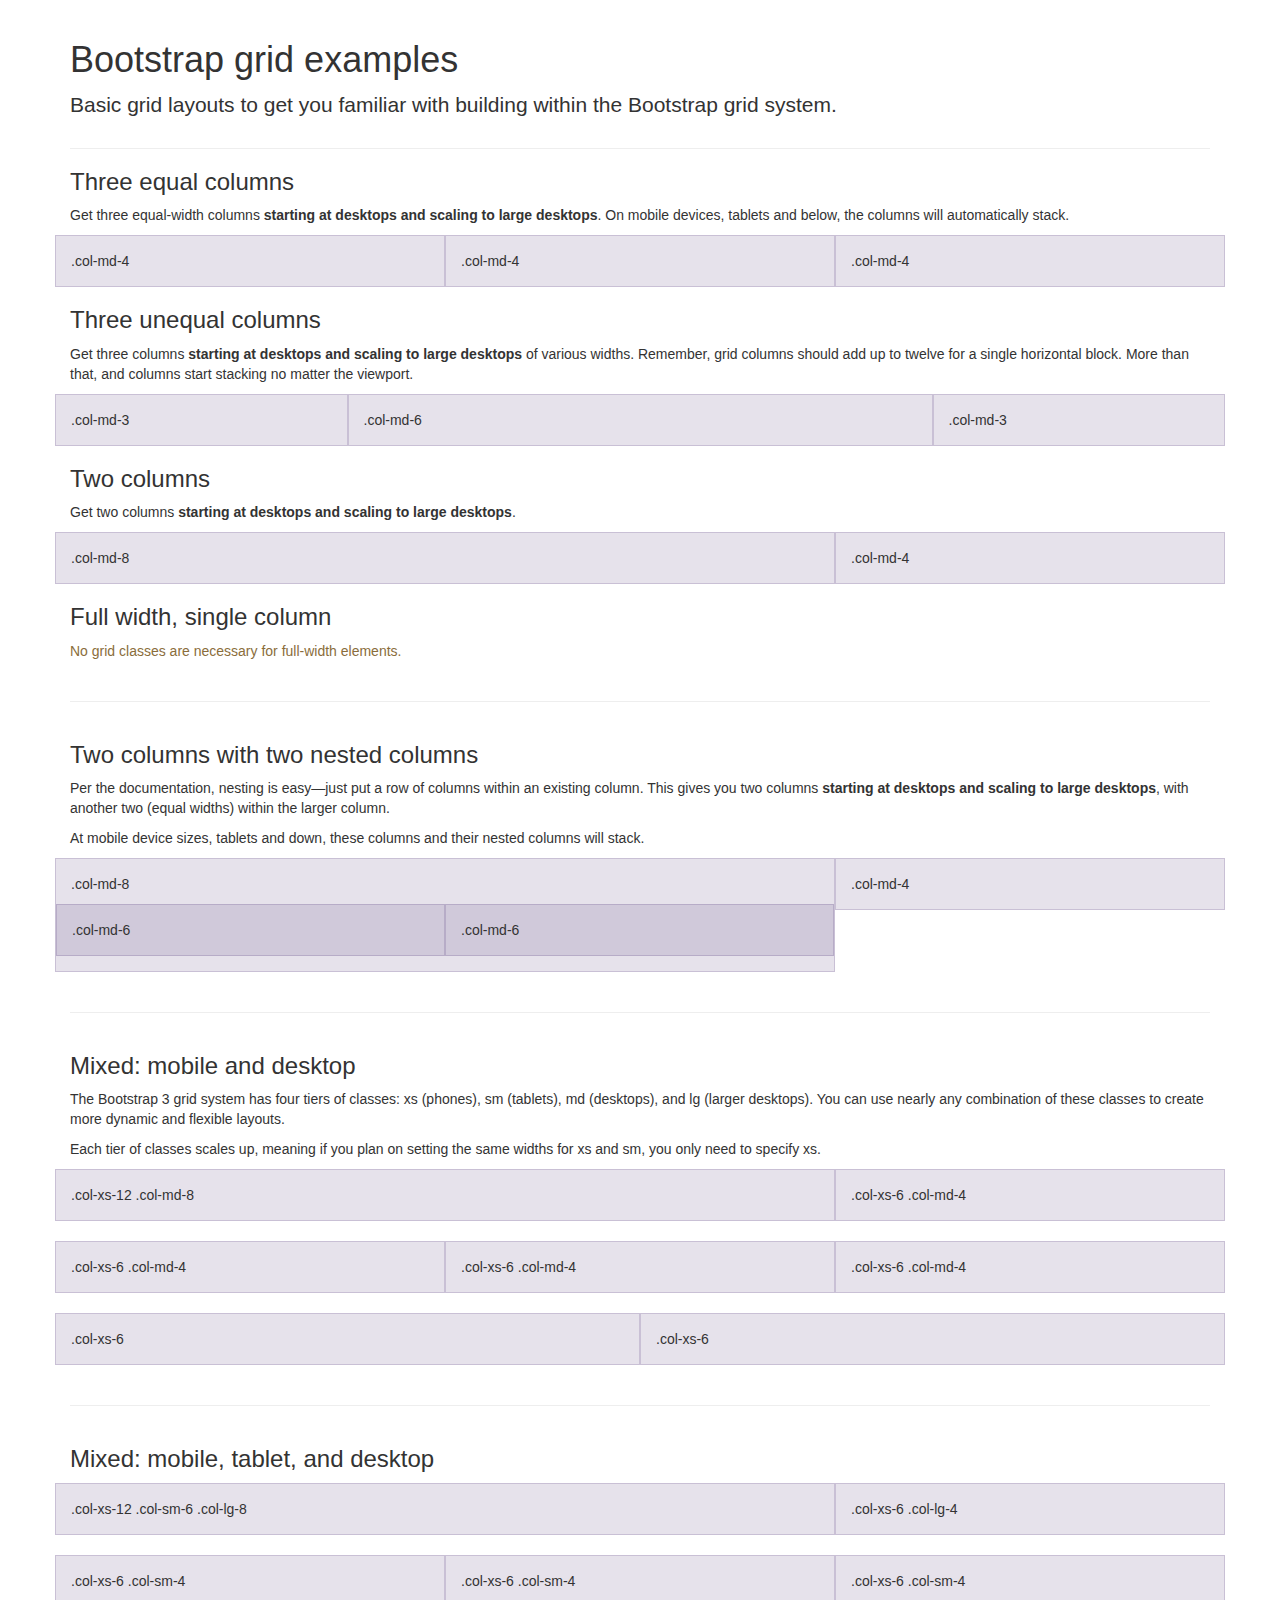
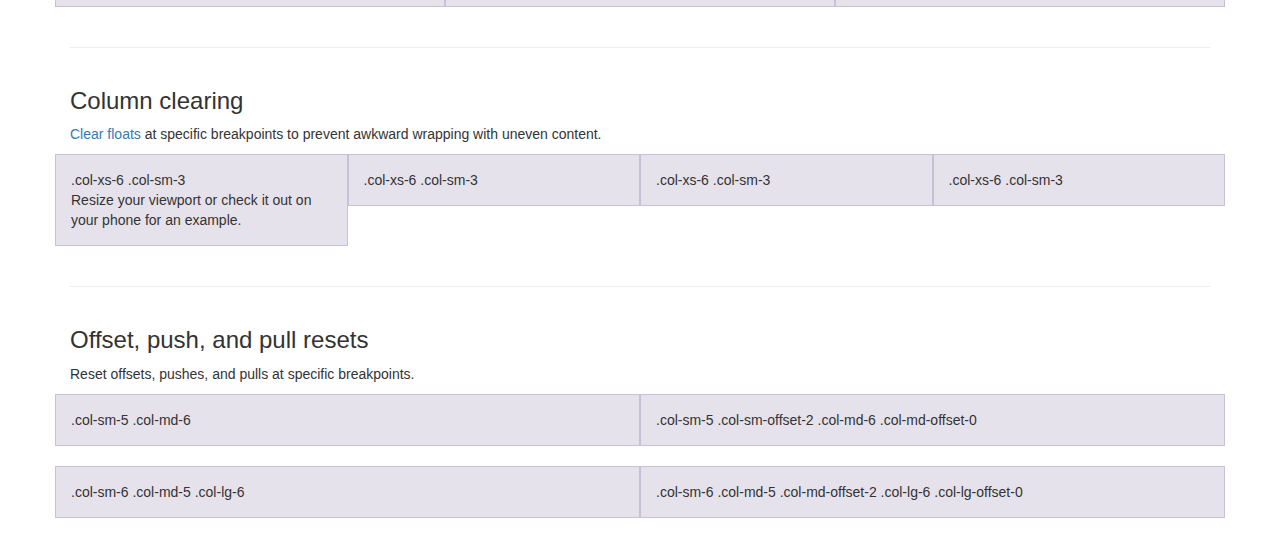
<file: bootstrap/docs/examples/grid/index.html>
<!DOCTYPE html>
<html lang="en">
  <head>
    <meta charset="utf-8">
    <meta http-equiv="X-UA-Compatible" content="IE=edge">
    <meta name="viewport" content="width=device-width, initial-scale=1">
    <!-- The above 3 meta tags *must* come first in the head; any other head content must come *after* these tags -->
    <meta name="description" content="">
    <meta name="author" content="">
    <link rel="icon" href="../../favicon.ico">

    <title>Grid Template for Bootstrap</title>

    <!-- Bootstrap core CSS -->
    <link href="../../dist/css/bootstrap.min.css" rel="stylesheet">

    <!-- IE10 viewport hack for Surface/desktop Windows 8 bug -->
    <link href="../../assets/css/ie10-viewport-bug-workaround.css" rel="stylesheet">

    <!-- Custom styles for this template -->
    <link href="grid.css" rel="stylesheet">

    <!-- Just for debugging purposes. Don't actually copy these 2 lines! -->
    <!--[if lt IE 9]><script src="../../assets/js/ie8-responsive-file-warning.js"></script><![endif]-->
    <script src="../../assets/js/ie-emulation-modes-warning.js"></script>

    <!-- HTML5 shim and Respond.js for IE8 support of HTML5 elements and media queries -->
    <!--[if lt IE 9]>
      <script src="https://oss.maxcdn.com/html5shiv/3.7.3/html5shiv.min.js"></script>
      <script src="https://oss.maxcdn.com/respond/1.4.2/respond.min.js"></script>
    <![endif]-->
  </head>

  <body>
    <div class="container">

      <div class="page-header">
        <h1>Bootstrap grid examples</h1>
        <p class="lead">Basic grid layouts to get you familiar with building within the Bootstrap grid system.</p>
      </div>

      <h3>Three equal columns</h3>
      <p>Get three equal-width columns <strong>starting at desktops and scaling to large desktops</strong>. On mobile devices, tablets and below, the columns will automatically stack.</p>
      <div class="row">
        <div class="col-md-4">.col-md-4</div>
        <div class="col-md-4">.col-md-4</div>
        <div class="col-md-4">.col-md-4</div>
      </div>

      <h3>Three unequal columns</h3>
      <p>Get three columns <strong>starting at desktops and scaling to large desktops</strong> of various widths. Remember, grid columns should add up to twelve for a single horizontal block. More than that, and columns start stacking no matter the viewport.</p>
      <div class="row">
        <div class="col-md-3">.col-md-3</div>
        <div class="col-md-6">.col-md-6</div>
        <div class="col-md-3">.col-md-3</div>
      </div>

      <h3>Two columns</h3>
      <p>Get two columns <strong>starting at desktops and scaling to large desktops</strong>.</p>
      <div class="row">
        <div class="col-md-8">.col-md-8</div>
        <div class="col-md-4">.col-md-4</div>
      </div>

      <h3>Full width, single column</h3>
      <p class="text-warning">No grid classes are necessary for full-width elements.</p>

      <hr>

      <h3>Two columns with two nested columns</h3>
      <p>Per the documentation, nesting is easy—just put a row of columns within an existing column. This gives you two columns <strong>starting at desktops and scaling to large desktops</strong>, with another two (equal widths) within the larger column.</p>
      <p>At mobile device sizes, tablets and down, these columns and their nested columns will stack.</p>
      <div class="row">
        <div class="col-md-8">
          .col-md-8
          <div class="row">
            <div class="col-md-6">.col-md-6</div>
            <div class="col-md-6">.col-md-6</div>
          </div>
        </div>
        <div class="col-md-4">.col-md-4</div>
      </div>

      <hr>

      <h3>Mixed: mobile and desktop</h3>
      <p>The Bootstrap 3 grid system has four tiers of classes: xs (phones), sm (tablets), md (desktops), and lg (larger desktops). You can use nearly any combination of these classes to create more dynamic and flexible layouts.</p>
      <p>Each tier of classes scales up, meaning if you plan on setting the same widths for xs and sm, you only need to specify xs.</p>
      <div class="row">
        <div class="col-xs-12 col-md-8">.col-xs-12 .col-md-8</div>
        <div class="col-xs-6 col-md-4">.col-xs-6 .col-md-4</div>
      </div>
      <div class="row">
        <div class="col-xs-6 col-md-4">.col-xs-6 .col-md-4</div>
        <div class="col-xs-6 col-md-4">.col-xs-6 .col-md-4</div>
        <div class="col-xs-6 col-md-4">.col-xs-6 .col-md-4</div>
      </div>
      <div class="row">
        <div class="col-xs-6">.col-xs-6</div>
        <div class="col-xs-6">.col-xs-6</div>
      </div>

      <hr>

      <h3>Mixed: mobile, tablet, and desktop</h3>
      <p></p>
      <div class="row">
        <div class="col-xs-12 col-sm-6 col-lg-8">.col-xs-12 .col-sm-6 .col-lg-8</div>
        <div class="col-xs-6 col-lg-4">.col-xs-6 .col-lg-4</div>
      </div>
      <div class="row">
        <div class="col-xs-6 col-sm-4">.col-xs-6 .col-sm-4</div>
        <div class="col-xs-6 col-sm-4">.col-xs-6 .col-sm-4</div>
        <div class="col-xs-6 col-sm-4">.col-xs-6 .col-sm-4</div>
      </div>

      <hr>

      <h3>Column clearing</h3>
      <p><a href="http://getbootstrap.com/css/#grid-responsive-resets">Clear floats</a> at specific breakpoints to prevent awkward wrapping with uneven content.</p>
      <div class="row">
        <div class="col-xs-6 col-sm-3">
          .col-xs-6 .col-sm-3
          <br>
          Resize your viewport or check it out on your phone for an example.
        </div>
        <div class="col-xs-6 col-sm-3">.col-xs-6 .col-sm-3</div>

        <!-- Add the extra clearfix for only the required viewport -->
        <div class="clearfix visible-xs"></div>

        <div class="col-xs-6 col-sm-3">.col-xs-6 .col-sm-3</div>
        <div class="col-xs-6 col-sm-3">.col-xs-6 .col-sm-3</div>
      </div>

      <hr>

      <h3>Offset, push, and pull resets</h3>
      <p>Reset offsets, pushes, and pulls at specific breakpoints.</p>
      <div class="row">
        <div class="col-sm-5 col-md-6">.col-sm-5 .col-md-6</div>
        <div class="col-sm-5 col-sm-offset-2 col-md-6 col-md-offset-0">.col-sm-5 .col-sm-offset-2 .col-md-6 .col-md-offset-0</div>
      </div>
      <div class="row">
        <div class="col-sm-6 col-md-5 col-lg-6">.col-sm-6 .col-md-5 .col-lg-6</div>
        <div class="col-sm-6 col-md-5 col-md-offset-2 col-lg-6 col-lg-offset-0">.col-sm-6 .col-md-5 .col-md-offset-2 .col-lg-6 .col-lg-offset-0</div>
      </div>


    </div> <!-- /container -->


    <!-- IE10 viewport hack for Surface/desktop Windows 8 bug -->
    <script src="../../assets/js/ie10-viewport-bug-workaround.js"></script>
  </body>
</html>
</file>
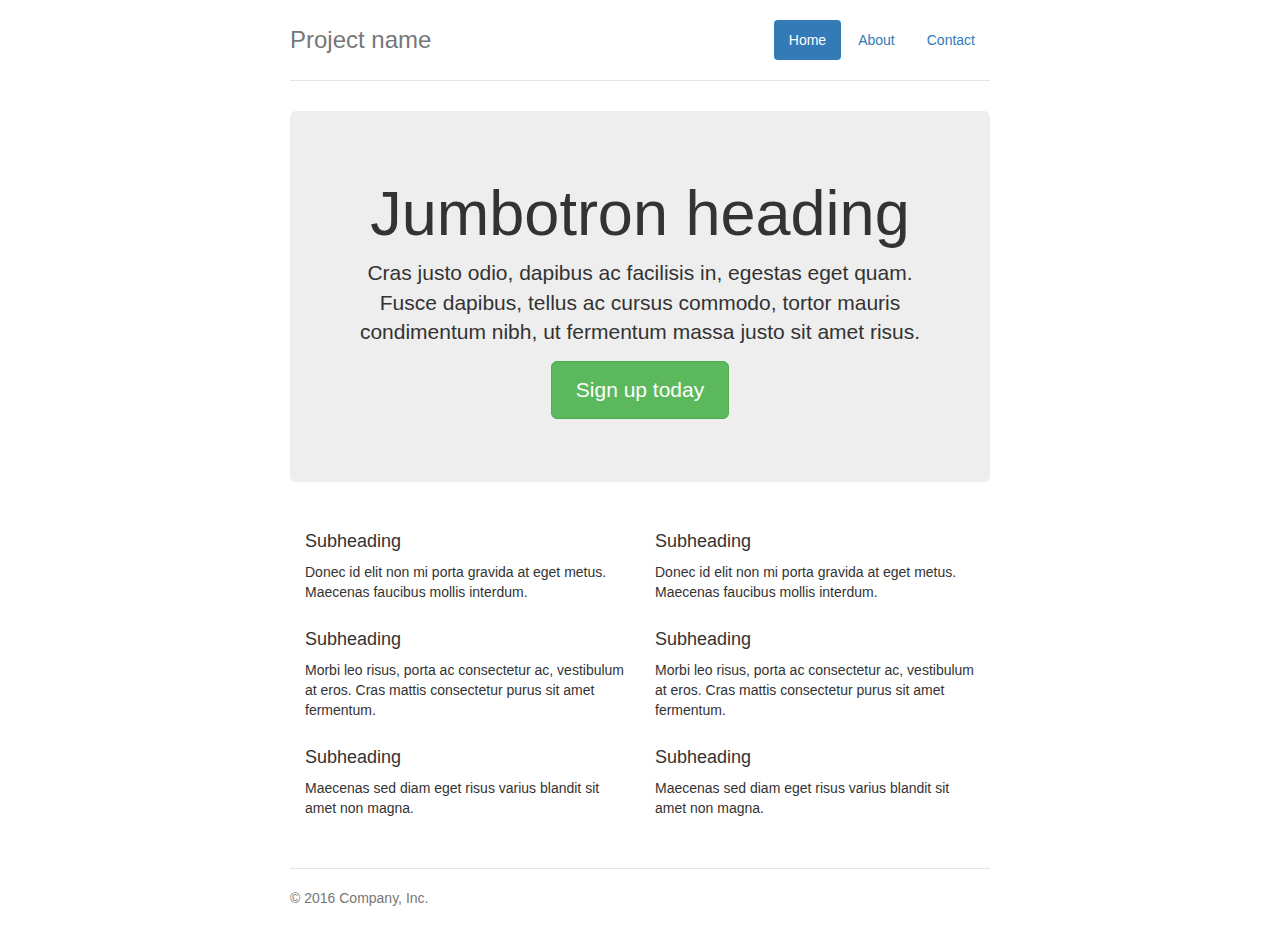
<file: bootstrap/docs/examples/jumbotron-narrow/index.html>
<!DOCTYPE html>
<html lang="en">
  <head>
    <meta charset="utf-8">
    <meta http-equiv="X-UA-Compatible" content="IE=edge">
    <meta name="viewport" content="width=device-width, initial-scale=1">
    <!-- The above 3 meta tags *must* come first in the head; any other head content must come *after* these tags -->
    <meta name="description" content="">
    <meta name="author" content="">
    <link rel="icon" href="../../favicon.ico">

    <title>Narrow Jumbotron Template for Bootstrap</title>

    <!-- Bootstrap core CSS -->
    <link href="../../dist/css/bootstrap.min.css" rel="stylesheet">

    <!-- IE10 viewport hack for Surface/desktop Windows 8 bug -->
    <link href="../../assets/css/ie10-viewport-bug-workaround.css" rel="stylesheet">

    <!-- Custom styles for this template -->
    <link href="jumbotron-narrow.css" rel="stylesheet">

    <!-- Just for debugging purposes. Don't actually copy these 2 lines! -->
    <!--[if lt IE 9]><script src="../../assets/js/ie8-responsive-file-warning.js"></script><![endif]-->
    <script src="../../assets/js/ie-emulation-modes-warning.js"></script>

    <!-- HTML5 shim and Respond.js for IE8 support of HTML5 elements and media queries -->
    <!--[if lt IE 9]>
      <script src="https://oss.maxcdn.com/html5shiv/3.7.3/html5shiv.min.js"></script>
      <script src="https://oss.maxcdn.com/respond/1.4.2/respond.min.js"></script>
    <![endif]-->
  </head>

  <body>

    <div class="container">
      <div class="header clearfix">
        <nav>
          <ul class="nav nav-pills pull-right">
            <li role="presentation" class="active"><a href="#">Home</a></li>
            <li role="presentation"><a href="#">About</a></li>
            <li role="presentation"><a href="#">Contact</a></li>
          </ul>
        </nav>
        <h3 class="text-muted">Project name</h3>
      </div>

      <div class="jumbotron">
        <h1>Jumbotron heading</h1>
        <p class="lead">Cras justo odio, dapibus ac facilisis in, egestas eget quam. Fusce dapibus, tellus ac cursus commodo, tortor mauris condimentum nibh, ut fermentum massa justo sit amet risus.</p>
        <p><a class="btn btn-lg btn-success" href="#" role="button">Sign up today</a></p>
      </div>

      <div class="row marketing">
        <div class="col-lg-6">
          <h4>Subheading</h4>
          <p>Donec id elit non mi porta gravida at eget metus. Maecenas faucibus mollis interdum.</p>

          <h4>Subheading</h4>
          <p>Morbi leo risus, porta ac consectetur ac, vestibulum at eros. Cras mattis consectetur purus sit amet fermentum.</p>

          <h4>Subheading</h4>
          <p>Maecenas sed diam eget risus varius blandit sit amet non magna.</p>
        </div>

        <div class="col-lg-6">
          <h4>Subheading</h4>
          <p>Donec id elit non mi porta gravida at eget metus. Maecenas faucibus mollis interdum.</p>

          <h4>Subheading</h4>
          <p>Morbi leo risus, porta ac consectetur ac, vestibulum at eros. Cras mattis consectetur purus sit amet fermentum.</p>

          <h4>Subheading</h4>
          <p>Maecenas sed diam eget risus varius blandit sit amet non magna.</p>
        </div>
      </div>

      <footer class="footer">
        <p>&copy; 2016 Company, Inc.</p>
      </footer>

    </div> <!-- /container -->


    <!-- IE10 viewport hack for Surface/desktop Windows 8 bug -->
    <script src="../../assets/js/ie10-viewport-bug-workaround.js"></script>
  </body>
</html>
</file>
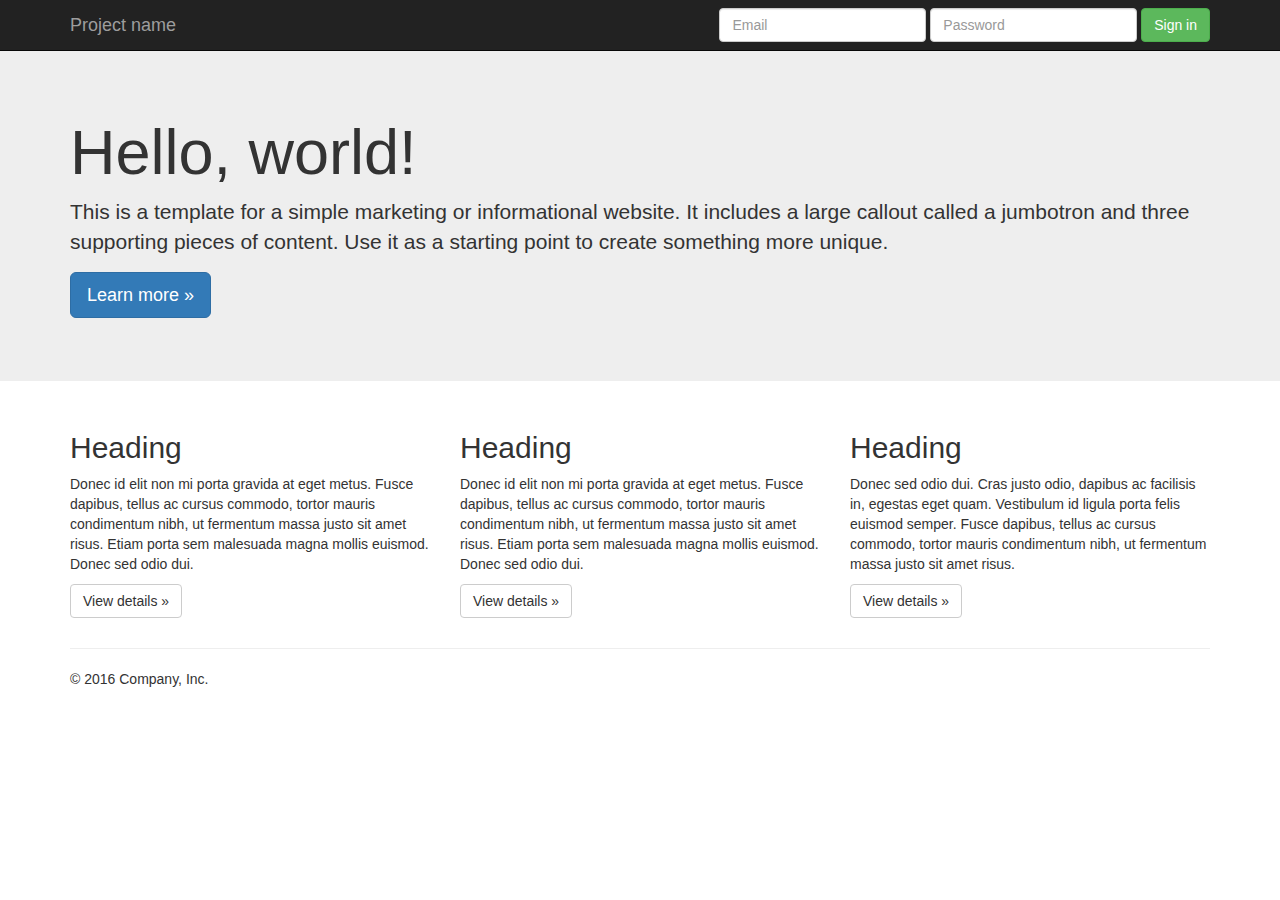
<file: bootstrap/docs/examples/jumbotron/index.html>
<!DOCTYPE html>
<html lang="en">
  <head>
    <meta charset="utf-8">
    <meta http-equiv="X-UA-Compatible" content="IE=edge">
    <meta name="viewport" content="width=device-width, initial-scale=1">
    <!-- The above 3 meta tags *must* come first in the head; any other head content must come *after* these tags -->
    <meta name="description" content="">
    <meta name="author" content="">
    <link rel="icon" href="../../favicon.ico">

    <title>Jumbotron Template for Bootstrap</title>

    <!-- Bootstrap core CSS -->
    <link href="../../dist/css/bootstrap.min.css" rel="stylesheet">

    <!-- IE10 viewport hack for Surface/desktop Windows 8 bug -->
    <link href="../../assets/css/ie10-viewport-bug-workaround.css" rel="stylesheet">

    <!-- Custom styles for this template -->
    <link href="jumbotron.css" rel="stylesheet">

    <!-- Just for debugging purposes. Don't actually copy these 2 lines! -->
    <!--[if lt IE 9]><script src="../../assets/js/ie8-responsive-file-warning.js"></script><![endif]-->
    <script src="../../assets/js/ie-emulation-modes-warning.js"></script>

    <!-- HTML5 shim and Respond.js for IE8 support of HTML5 elements and media queries -->
    <!--[if lt IE 9]>
      <script src="https://oss.maxcdn.com/html5shiv/3.7.3/html5shiv.min.js"></script>
      <script src="https://oss.maxcdn.com/respond/1.4.2/respond.min.js"></script>
    <![endif]-->
  </head>

  <body>

    <nav class="navbar navbar-inverse navbar-fixed-top">
      <div class="container">
        <div class="navbar-header">
          <button type="button" class="navbar-toggle collapsed" data-toggle="collapse" data-target="#navbar" aria-expanded="false" aria-controls="navbar">
            <span class="sr-only">Toggle navigation</span>
            <span class="icon-bar"></span>
            <span class="icon-bar"></span>
            <span class="icon-bar"></span>
          </button>
          <a class="navbar-brand" href="#">Project name</a>
        </div>
        <div id="navbar" class="navbar-collapse collapse">
          <form class="navbar-form navbar-right">
            <div class="form-group">
              <input type="text" placeholder="Email" class="form-control">
            </div>
            <div class="form-group">
              <input type="password" placeholder="Password" class="form-control">
            </div>
            <button type="submit" class="btn btn-success">Sign in</button>
          </form>
        </div><!--/.navbar-collapse -->
      </div>
    </nav>

    <!-- Main jumbotron for a primary marketing message or call to action -->
    <div class="jumbotron">
      <div class="container">
        <h1>Hello, world!</h1>
        <p>This is a template for a simple marketing or informational website. It includes a large callout called a jumbotron and three supporting pieces of content. Use it as a starting point to create something more unique.</p>
        <p><a class="btn btn-primary btn-lg" href="#" role="button">Learn more &raquo;</a></p>
      </div>
    </div>

    <div class="container">
      <!-- Example row of columns -->
      <div class="row">
        <div class="col-md-4">
          <h2>Heading</h2>
          <p>Donec id elit non mi porta gravida at eget metus. Fusce dapibus, tellus ac cursus commodo, tortor mauris condimentum nibh, ut fermentum massa justo sit amet risus. Etiam porta sem malesuada magna mollis euismod. Donec sed odio dui. </p>
          <p><a class="btn btn-default" href="#" role="button">View details &raquo;</a></p>
        </div>
        <div class="col-md-4">
          <h2>Heading</h2>
          <p>Donec id elit non mi porta gravida at eget metus. Fusce dapibus, tellus ac cursus commodo, tortor mauris condimentum nibh, ut fermentum massa justo sit amet risus. Etiam porta sem malesuada magna mollis euismod. Donec sed odio dui. </p>
          <p><a class="btn btn-default" href="#" role="button">View details &raquo;</a></p>
       </div>
        <div class="col-md-4">
          <h2>Heading</h2>
          <p>Donec sed odio dui. Cras justo odio, dapibus ac facilisis in, egestas eget quam. Vestibulum id ligula porta felis euismod semper. Fusce dapibus, tellus ac cursus commodo, tortor mauris condimentum nibh, ut fermentum massa justo sit amet risus.</p>
          <p><a class="btn btn-default" href="#" role="button">View details &raquo;</a></p>
        </div>
      </div>

      <hr>

      <footer>
        <p>&copy; 2016 Company, Inc.</p>
      </footer>
    </div> <!-- /container -->


    <!-- Bootstrap core JavaScript
    ================================================== -->
    <!-- Placed at the end of the document so the pages load faster -->
    <script src="https://ajax.googleapis.com/ajax/libs/jquery/1.12.4/jquery.min.js"></script>
    <script>window.jQuery || document.write('<script src="../../assets/js/vendor/jquery.min.js"><\/script>')</script>
    <script src="../../dist/js/bootstrap.min.js"></script>
    <!-- IE10 viewport hack for Surface/desktop Windows 8 bug -->
    <script src="../../assets/js/ie10-viewport-bug-workaround.js"></script>
  </body>
</html>
</file>
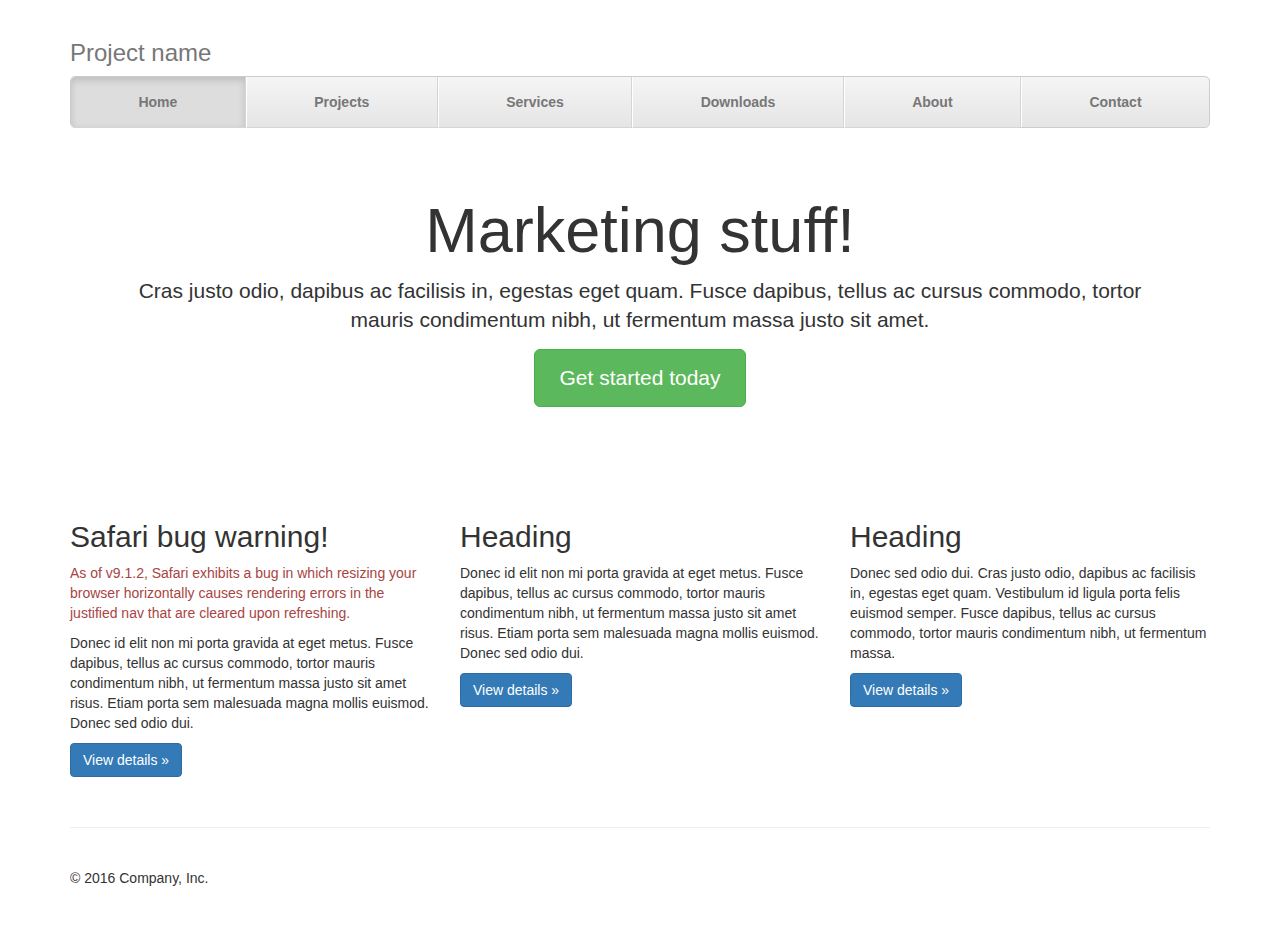
<file: bootstrap/docs/examples/justified-nav/index.html>
<!DOCTYPE html>
<html lang="en">
  <head>
    <meta charset="utf-8">
    <meta http-equiv="X-UA-Compatible" content="IE=edge">
    <meta name="viewport" content="width=device-width, initial-scale=1">
    <!-- The above 3 meta tags *must* come first in the head; any other head content must come *after* these tags -->
    <meta name="description" content="">
    <meta name="author" content="">
    <link rel="icon" href="../../favicon.ico">

    <title>Justified Nav Template for Bootstrap</title>

    <!-- Bootstrap core CSS -->
    <link href="../../dist/css/bootstrap.min.css" rel="stylesheet">

    <!-- IE10 viewport hack for Surface/desktop Windows 8 bug -->
    <link href="../../assets/css/ie10-viewport-bug-workaround.css" rel="stylesheet">

    <!-- Custom styles for this template -->
    <link href="justified-nav.css" rel="stylesheet">

    <!-- Just for debugging purposes. Don't actually copy these 2 lines! -->
    <!--[if lt IE 9]><script src="../../assets/js/ie8-responsive-file-warning.js"></script><![endif]-->
    <script src="../../assets/js/ie-emulation-modes-warning.js"></script>

    <!-- HTML5 shim and Respond.js for IE8 support of HTML5 elements and media queries -->
    <!--[if lt IE 9]>
      <script src="https://oss.maxcdn.com/html5shiv/3.7.3/html5shiv.min.js"></script>
      <script src="https://oss.maxcdn.com/respond/1.4.2/respond.min.js"></script>
    <![endif]-->
  </head>

  <body>

    <div class="container">

      <!-- The justified navigation menu is meant for single line per list item.
           Multiple lines will require custom code not provided by Bootstrap. -->
      <div class="masthead">
        <h3 class="text-muted">Project name</h3>
        <nav>
          <ul class="nav nav-justified">
            <li class="active"><a href="#">Home</a></li>
            <li><a href="#">Projects</a></li>
            <li><a href="#">Services</a></li>
            <li><a href="#">Downloads</a></li>
            <li><a href="#">About</a></li>
            <li><a href="#">Contact</a></li>
          </ul>
        </nav>
      </div>

      <!-- Jumbotron -->
      <div class="jumbotron">
        <h1>Marketing stuff!</h1>
        <p class="lead">Cras justo odio, dapibus ac facilisis in, egestas eget quam. Fusce dapibus, tellus ac cursus commodo, tortor mauris condimentum nibh, ut fermentum massa justo sit amet.</p>
        <p><a class="btn btn-lg btn-success" href="#" role="button">Get started today</a></p>
      </div>

      <!-- Example row of columns -->
      <div class="row">
        <div class="col-lg-4">
          <h2>Safari bug warning!</h2>
          <p class="text-danger">As of v9.1.2, Safari exhibits a bug in which resizing your browser horizontally causes rendering errors in the justified nav that are cleared upon refreshing.</p>
          <p>Donec id elit non mi porta gravida at eget metus. Fusce dapibus, tellus ac cursus commodo, tortor mauris condimentum nibh, ut fermentum massa justo sit amet risus. Etiam porta sem malesuada magna mollis euismod. Donec sed odio dui. </p>
          <p><a class="btn btn-primary" href="#" role="button">View details &raquo;</a></p>
        </div>
        <div class="col-lg-4">
          <h2>Heading</h2>
          <p>Donec id elit non mi porta gravida at eget metus. Fusce dapibus, tellus ac cursus commodo, tortor mauris condimentum nibh, ut fermentum massa justo sit amet risus. Etiam porta sem malesuada magna mollis euismod. Donec sed odio dui. </p>
          <p><a class="btn btn-primary" href="#" role="button">View details &raquo;</a></p>
       </div>
        <div class="col-lg-4">
          <h2>Heading</h2>
          <p>Donec sed odio dui. Cras justo odio, dapibus ac facilisis in, egestas eget quam. Vestibulum id ligula porta felis euismod semper. Fusce dapibus, tellus ac cursus commodo, tortor mauris condimentum nibh, ut fermentum massa.</p>
          <p><a class="btn btn-primary" href="#" role="button">View details &raquo;</a></p>
        </div>
      </div>

      <!-- Site footer -->
      <footer class="footer">
        <p>&copy; 2016 Company, Inc.</p>
      </footer>

    </div> <!-- /container -->


    <!-- IE10 viewport hack for Surface/desktop Windows 8 bug -->
    <script src="../../assets/js/ie10-viewport-bug-workaround.js"></script>
  </body>
</html>
</file>
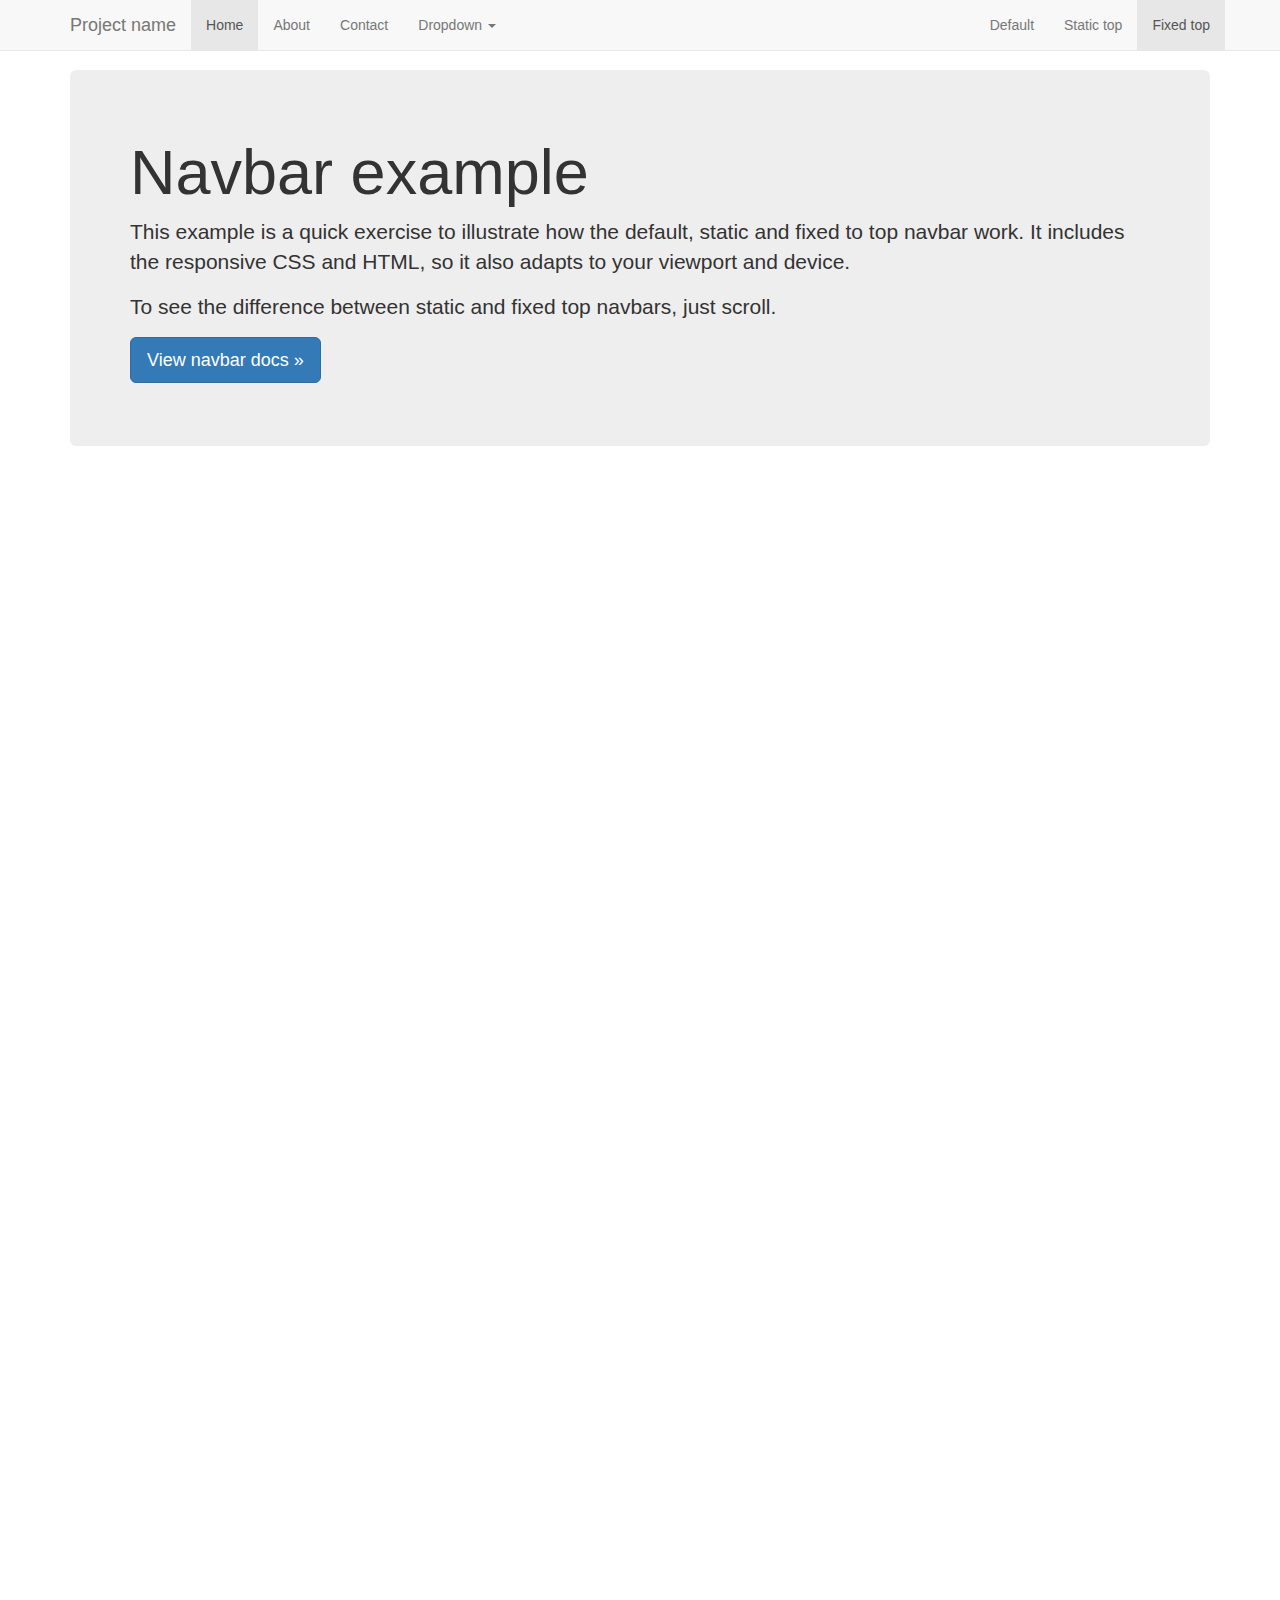
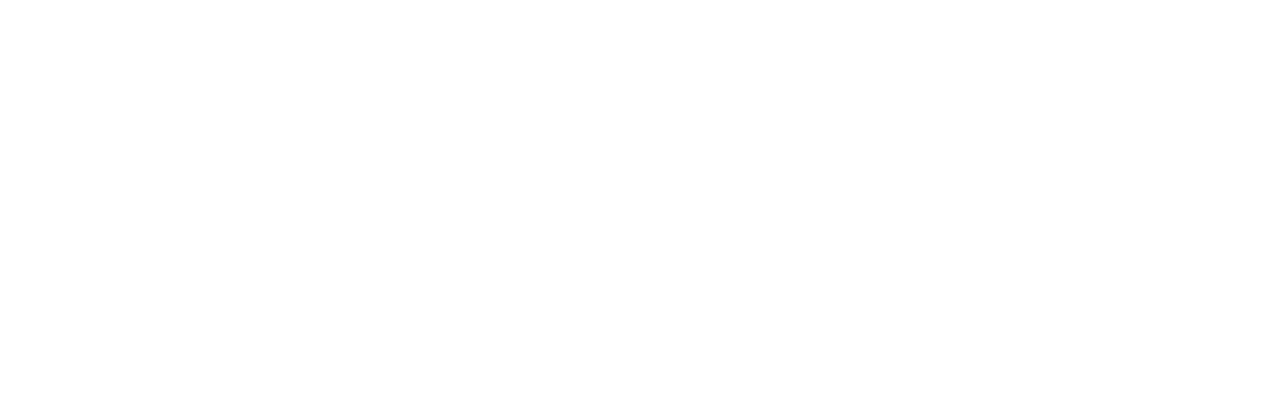
<file: bootstrap/docs/examples/navbar-fixed-top/index.html>
<!DOCTYPE html>
<html lang="en">
  <head>
    <meta charset="utf-8">
    <meta http-equiv="X-UA-Compatible" content="IE=edge">
    <meta name="viewport" content="width=device-width, initial-scale=1">
    <!-- The above 3 meta tags *must* come first in the head; any other head content must come *after* these tags -->
    <meta name="description" content="">
    <meta name="author" content="">
    <link rel="icon" href="../../favicon.ico">

    <title>Fixed Top Navbar Example for Bootstrap</title>

    <!-- Bootstrap core CSS -->
    <link href="../../dist/css/bootstrap.min.css" rel="stylesheet">

    <!-- IE10 viewport hack for Surface/desktop Windows 8 bug -->
    <link href="../../assets/css/ie10-viewport-bug-workaround.css" rel="stylesheet">

    <!-- Custom styles for this template -->
    <link href="navbar-fixed-top.css" rel="stylesheet">

    <!-- Just for debugging purposes. Don't actually copy these 2 lines! -->
    <!--[if lt IE 9]><script src="../../assets/js/ie8-responsive-file-warning.js"></script><![endif]-->
    <script src="../../assets/js/ie-emulation-modes-warning.js"></script>

    <!-- HTML5 shim and Respond.js for IE8 support of HTML5 elements and media queries -->
    <!--[if lt IE 9]>
      <script src="https://oss.maxcdn.com/html5shiv/3.7.3/html5shiv.min.js"></script>
      <script src="https://oss.maxcdn.com/respond/1.4.2/respond.min.js"></script>
    <![endif]-->
  </head>

  <body>

    <!-- Fixed navbar -->
    <nav class="navbar navbar-default navbar-fixed-top">
      <div class="container">
        <div class="navbar-header">
          <button type="button" class="navbar-toggle collapsed" data-toggle="collapse" data-target="#navbar" aria-expanded="false" aria-controls="navbar">
            <span class="sr-only">Toggle navigation</span>
            <span class="icon-bar"></span>
            <span class="icon-bar"></span>
            <span class="icon-bar"></span>
          </button>
          <a class="navbar-brand" href="#">Project name</a>
        </div>
        <div id="navbar" class="navbar-collapse collapse">
          <ul class="nav navbar-nav">
            <li class="active"><a href="#">Home</a></li>
            <li><a href="#about">About</a></li>
            <li><a href="#contact">Contact</a></li>
            <li class="dropdown">
              <a href="#" class="dropdown-toggle" data-toggle="dropdown" role="button" aria-haspopup="true" aria-expanded="false">Dropdown <span class="caret"></span></a>
              <ul class="dropdown-menu">
                <li><a href="#">Action</a></li>
                <li><a href="#">Another action</a></li>
                <li><a href="#">Something else here</a></li>
                <li role="separator" class="divider"></li>
                <li class="dropdown-header">Nav header</li>
                <li><a href="#">Separated link</a></li>
                <li><a href="#">One more separated link</a></li>
              </ul>
            </li>
          </ul>
          <ul class="nav navbar-nav navbar-right">
            <li><a href="../navbar/">Default</a></li>
            <li><a href="../navbar-static-top/">Static top</a></li>
            <li class="active"><a href="./">Fixed top <span class="sr-only">(current)</span></a></li>
          </ul>
        </div><!--/.nav-collapse -->
      </div>
    </nav>

    <div class="container">

      <!-- Main component for a primary marketing message or call to action -->
      <div class="jumbotron">
        <h1>Navbar example</h1>
        <p>This example is a quick exercise to illustrate how the default, static and fixed to top navbar work. It includes the responsive CSS and HTML, so it also adapts to your viewport and device.</p>
        <p>To see the difference between static and fixed top navbars, just scroll.</p>
        <p>
          <a class="btn btn-lg btn-primary" href="../../components/#navbar" role="button">View navbar docs &raquo;</a>
        </p>
      </div>

    </div> <!-- /container -->


    <!-- Bootstrap core JavaScript
    ================================================== -->
    <!-- Placed at the end of the document so the pages load faster -->
    <script src="https://ajax.googleapis.com/ajax/libs/jquery/1.12.4/jquery.min.js"></script>
    <script>window.jQuery || document.write('<script src="../../assets/js/vendor/jquery.min.js"><\/script>')</script>
    <script src="../../dist/js/bootstrap.min.js"></script>
    <!-- IE10 viewport hack for Surface/desktop Windows 8 bug -->
    <script src="../../assets/js/ie10-viewport-bug-workaround.js"></script>
  </body>
</html>
</file>
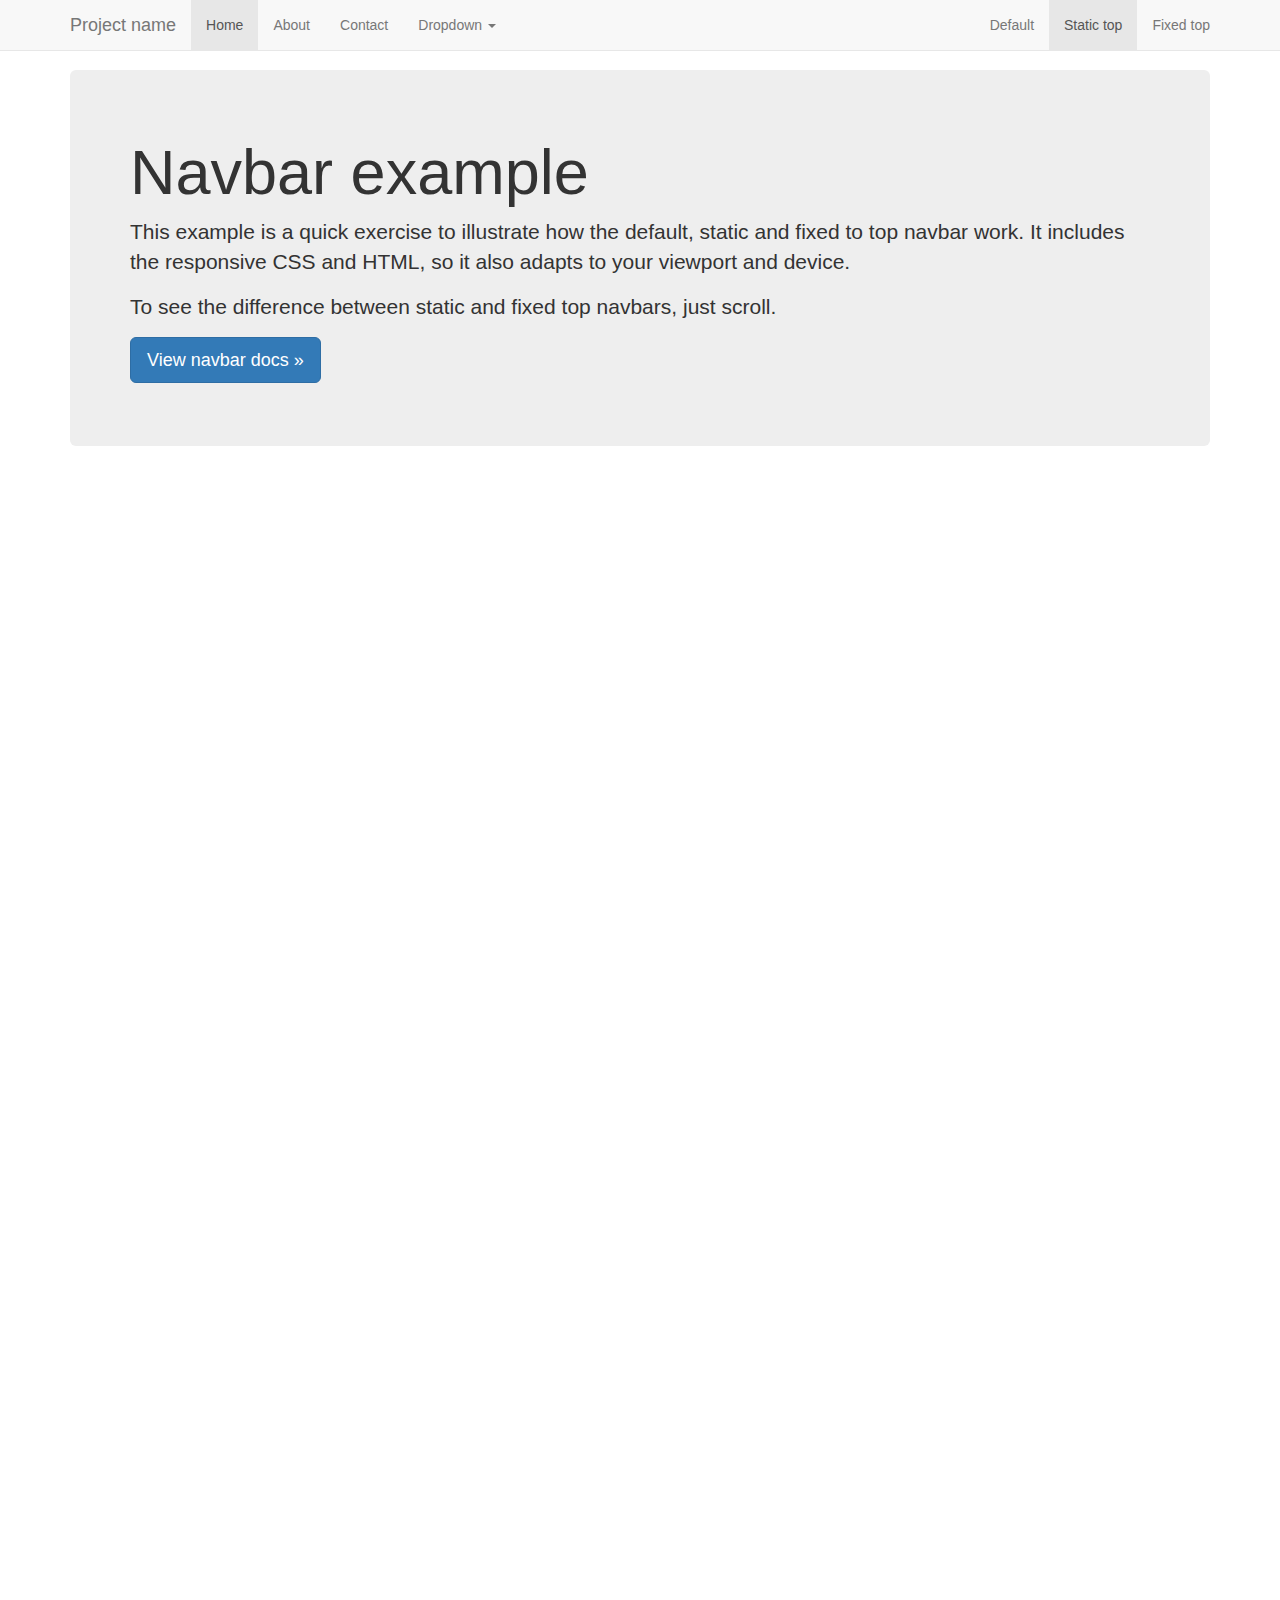
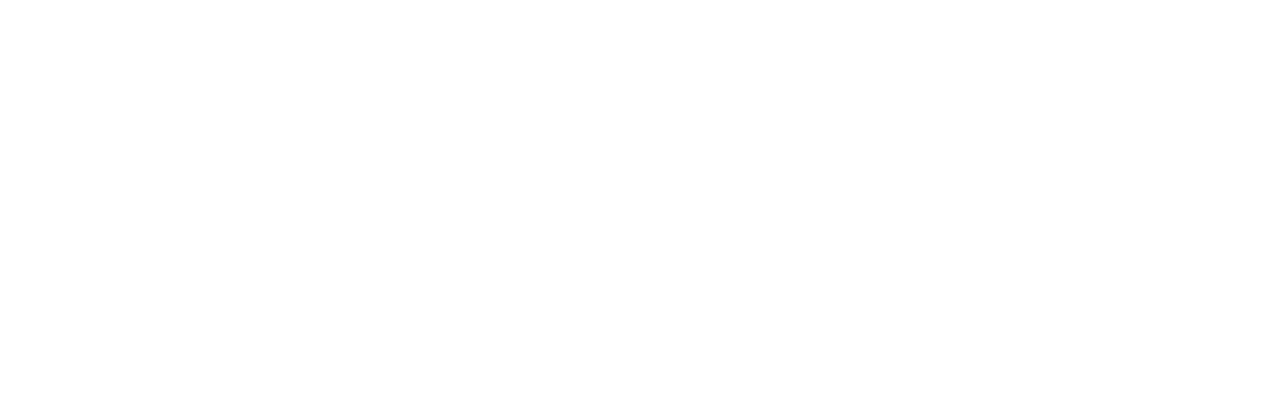
<file: bootstrap/docs/examples/navbar-static-top/index.html>
<!DOCTYPE html>
<html lang="en">
  <head>
    <meta charset="utf-8">
    <meta http-equiv="X-UA-Compatible" content="IE=edge">
    <meta name="viewport" content="width=device-width, initial-scale=1">
    <!-- The above 3 meta tags *must* come first in the head; any other head content must come *after* these tags -->
    <meta name="description" content="">
    <meta name="author" content="">
    <link rel="icon" href="../../favicon.ico">

    <title>Static Top Navbar Example for Bootstrap</title>

    <!-- Bootstrap core CSS -->
    <link href="../../dist/css/bootstrap.min.css" rel="stylesheet">

    <!-- IE10 viewport hack for Surface/desktop Windows 8 bug -->
    <link href="../../assets/css/ie10-viewport-bug-workaround.css" rel="stylesheet">

    <!-- Custom styles for this template -->
    <link href="navbar-static-top.css" rel="stylesheet">

    <!-- Just for debugging purposes. Don't actually copy these 2 lines! -->
    <!--[if lt IE 9]><script src="../../assets/js/ie8-responsive-file-warning.js"></script><![endif]-->
    <script src="../../assets/js/ie-emulation-modes-warning.js"></script>

    <!-- HTML5 shim and Respond.js for IE8 support of HTML5 elements and media queries -->
    <!--[if lt IE 9]>
      <script src="https://oss.maxcdn.com/html5shiv/3.7.3/html5shiv.min.js"></script>
      <script src="https://oss.maxcdn.com/respond/1.4.2/respond.min.js"></script>
    <![endif]-->
  </head>

  <body>

    <!-- Static navbar -->
    <nav class="navbar navbar-default navbar-static-top">
      <div class="container">
        <div class="navbar-header">
          <button type="button" class="navbar-toggle collapsed" data-toggle="collapse" data-target="#navbar" aria-expanded="false" aria-controls="navbar">
            <span class="sr-only">Toggle navigation</span>
            <span class="icon-bar"></span>
            <span class="icon-bar"></span>
            <span class="icon-bar"></span>
          </button>
          <a class="navbar-brand" href="#">Project name</a>
        </div>
        <div id="navbar" class="navbar-collapse collapse">
          <ul class="nav navbar-nav">
            <li class="active"><a href="#">Home</a></li>
            <li><a href="#about">About</a></li>
            <li><a href="#contact">Contact</a></li>
            <li class="dropdown">
              <a href="#" class="dropdown-toggle" data-toggle="dropdown" role="button" aria-haspopup="true" aria-expanded="false">Dropdown <span class="caret"></span></a>
              <ul class="dropdown-menu">
                <li><a href="#">Action</a></li>
                <li><a href="#">Another action</a></li>
                <li><a href="#">Something else here</a></li>
                <li role="separator" class="divider"></li>
                <li class="dropdown-header">Nav header</li>
                <li><a href="#">Separated link</a></li>
                <li><a href="#">One more separated link</a></li>
              </ul>
            </li>
          </ul>
          <ul class="nav navbar-nav navbar-right">
            <li><a href="../navbar/">Default</a></li>
            <li class="active"><a href="./">Static top <span class="sr-only">(current)</span></a></li>
            <li><a href="../navbar-fixed-top/">Fixed top</a></li>
          </ul>
        </div><!--/.nav-collapse -->
      </div>
    </nav>


    <div class="container">

      <!-- Main component for a primary marketing message or call to action -->
      <div class="jumbotron">
        <h1>Navbar example</h1>
        <p>This example is a quick exercise to illustrate how the default, static and fixed to top navbar work. It includes the responsive CSS and HTML, so it also adapts to your viewport and device.</p>
        <p>To see the difference between static and fixed top navbars, just scroll.</p>
        <p>
          <a class="btn btn-lg btn-primary" href="../../components/#navbar" role="button">View navbar docs &raquo;</a>
        </p>
      </div>

    </div> <!-- /container -->


    <!-- Bootstrap core JavaScript
    ================================================== -->
    <!-- Placed at the end of the document so the pages load faster -->
    <script src="https://ajax.googleapis.com/ajax/libs/jquery/1.12.4/jquery.min.js"></script>
    <script>window.jQuery || document.write('<script src="../../assets/js/vendor/jquery.min.js"><\/script>')</script>
    <script src="../../dist/js/bootstrap.min.js"></script>
    <!-- IE10 viewport hack for Surface/desktop Windows 8 bug -->
    <script src="../../assets/js/ie10-viewport-bug-workaround.js"></script>
  </body>
</html>
</file>
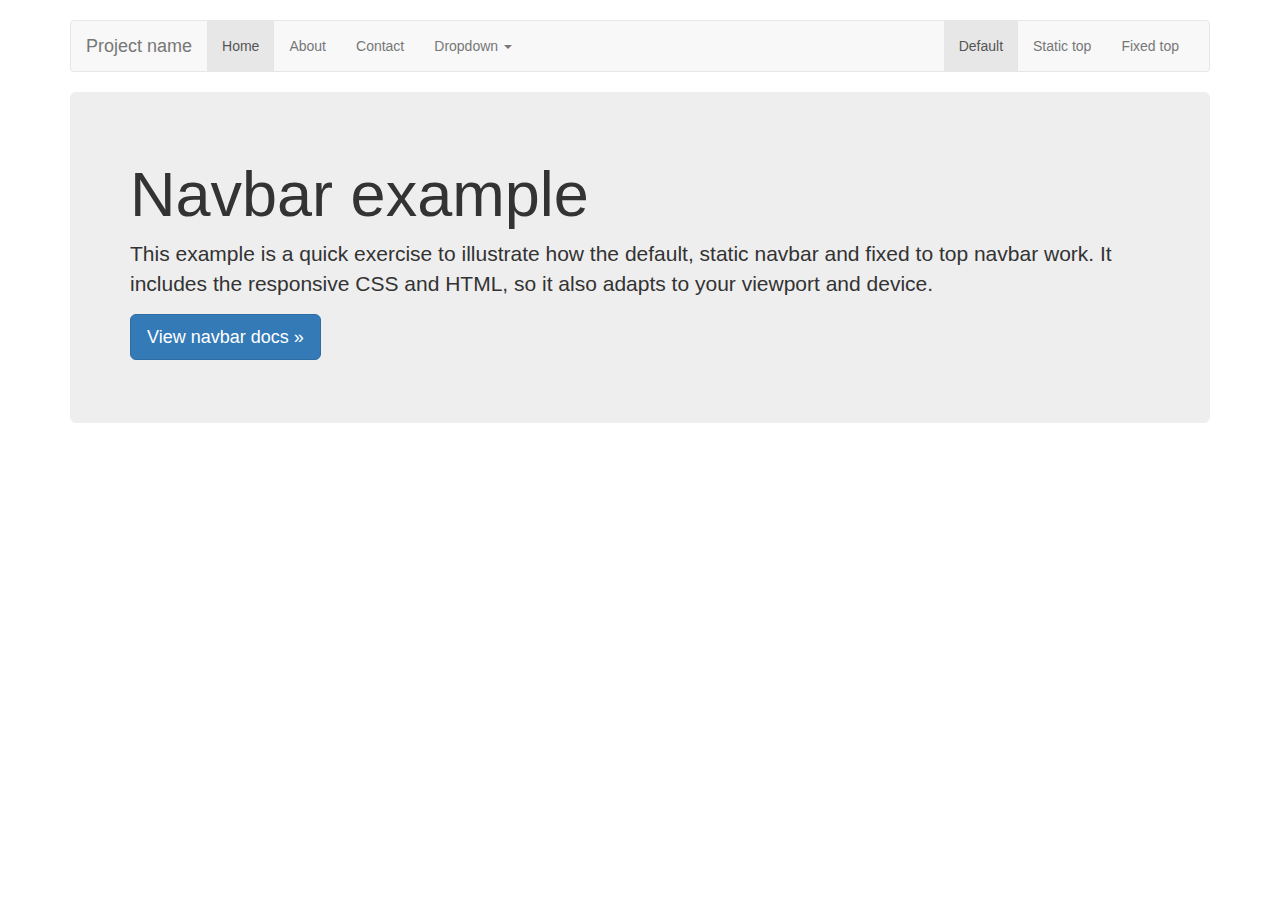
<file: bootstrap/docs/examples/navbar/index.html>
<!DOCTYPE html>
<html lang="en">
  <head>
    <meta charset="utf-8">
    <meta http-equiv="X-UA-Compatible" content="IE=edge">
    <meta name="viewport" content="width=device-width, initial-scale=1">
    <!-- The above 3 meta tags *must* come first in the head; any other head content must come *after* these tags -->
    <meta name="description" content="">
    <meta name="author" content="">
    <link rel="icon" href="../../favicon.ico">

    <title>Navbar Template for Bootstrap</title>

    <!-- Bootstrap core CSS -->
    <link href="../../dist/css/bootstrap.min.css" rel="stylesheet">

    <!-- IE10 viewport hack for Surface/desktop Windows 8 bug -->
    <link href="../../assets/css/ie10-viewport-bug-workaround.css" rel="stylesheet">

    <!-- Custom styles for this template -->
    <link href="navbar.css" rel="stylesheet">

    <!-- Just for debugging purposes. Don't actually copy these 2 lines! -->
    <!--[if lt IE 9]><script src="../../assets/js/ie8-responsive-file-warning.js"></script><![endif]-->
    <script src="../../assets/js/ie-emulation-modes-warning.js"></script>

    <!-- HTML5 shim and Respond.js for IE8 support of HTML5 elements and media queries -->
    <!--[if lt IE 9]>
      <script src="https://oss.maxcdn.com/html5shiv/3.7.3/html5shiv.min.js"></script>
      <script src="https://oss.maxcdn.com/respond/1.4.2/respond.min.js"></script>
    <![endif]-->
  </head>

  <body>

    <div class="container">

      <!-- Static navbar -->
      <nav class="navbar navbar-default">
        <div class="container-fluid">
          <div class="navbar-header">
            <button type="button" class="navbar-toggle collapsed" data-toggle="collapse" data-target="#navbar" aria-expanded="false" aria-controls="navbar">
              <span class="sr-only">Toggle navigation</span>
              <span class="icon-bar"></span>
              <span class="icon-bar"></span>
              <span class="icon-bar"></span>
            </button>
            <a class="navbar-brand" href="#">Project name</a>
          </div>
          <div id="navbar" class="navbar-collapse collapse">
            <ul class="nav navbar-nav">
              <li class="active"><a href="#">Home</a></li>
              <li><a href="#">About</a></li>
              <li><a href="#">Contact</a></li>
              <li class="dropdown">
                <a href="#" class="dropdown-toggle" data-toggle="dropdown" role="button" aria-haspopup="true" aria-expanded="false">Dropdown <span class="caret"></span></a>
                <ul class="dropdown-menu">
                  <li><a href="#">Action</a></li>
                  <li><a href="#">Another action</a></li>
                  <li><a href="#">Something else here</a></li>
                  <li role="separator" class="divider"></li>
                  <li class="dropdown-header">Nav header</li>
                  <li><a href="#">Separated link</a></li>
                  <li><a href="#">One more separated link</a></li>
                </ul>
              </li>
            </ul>
            <ul class="nav navbar-nav navbar-right">
              <li class="active"><a href="./">Default <span class="sr-only">(current)</span></a></li>
              <li><a href="../navbar-static-top/">Static top</a></li>
              <li><a href="../navbar-fixed-top/">Fixed top</a></li>
            </ul>
          </div><!--/.nav-collapse -->
        </div><!--/.container-fluid -->
      </nav>

      <!-- Main component for a primary marketing message or call to action -->
      <div class="jumbotron">
        <h1>Navbar example</h1>
        <p>This example is a quick exercise to illustrate how the default, static navbar and fixed to top navbar work. It includes the responsive CSS and HTML, so it also adapts to your viewport and device.</p>
        <p>
          <a class="btn btn-lg btn-primary" href="../../components/#navbar" role="button">View navbar docs &raquo;</a>
        </p>
      </div>

    </div> <!-- /container -->


    <!-- Bootstrap core JavaScript
    ================================================== -->
    <!-- Placed at the end of the document so the pages load faster -->
    <script src="https://ajax.googleapis.com/ajax/libs/jquery/1.12.4/jquery.min.js"></script>
    <script>window.jQuery || document.write('<script src="../../assets/js/vendor/jquery.min.js"><\/script>')</script>
    <script src="../../dist/js/bootstrap.min.js"></script>
    <!-- IE10 viewport hack for Surface/desktop Windows 8 bug -->
    <script src="../../assets/js/ie10-viewport-bug-workaround.js"></script>
  </body>
</html>
</file>
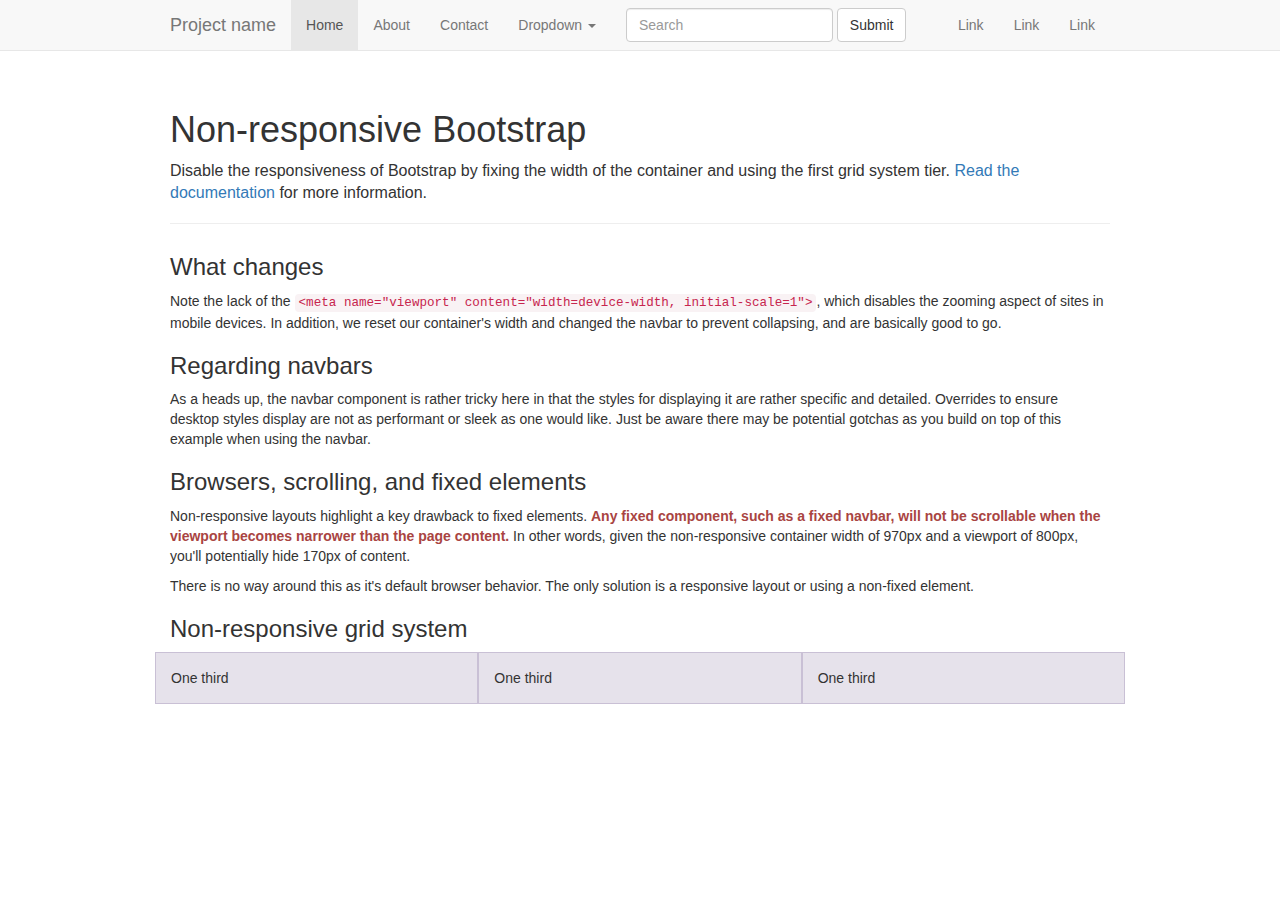
<file: bootstrap/docs/examples/non-responsive/index.html>
<!DOCTYPE html>
<html lang="en">
  <head>
    <meta charset="utf-8">
    <meta http-equiv="X-UA-Compatible" content="IE=edge">
    <!-- The above 2 meta tags *must* come first in the head; any other head content must come *after* these tags -->
    <meta name="description" content="">
    <meta name="author" content="">

    <!-- Note there is no responsive meta tag here -->

    <link rel="icon" href="../../favicon.ico">

    <title>Non-responsive Template for Bootstrap</title>

    <!-- Bootstrap core CSS -->
    <link href="../../dist/css/bootstrap.min.css" rel="stylesheet">

    <!-- IE10 viewport hack for Surface/desktop Windows 8 bug -->
    <link href="../../assets/css/ie10-viewport-bug-workaround.css" rel="stylesheet">

    <!-- Custom styles for this template -->
    <link href="non-responsive.css" rel="stylesheet">

    <!-- Just for debugging purposes. Don't actually copy these 2 lines! -->
    <!--[if lt IE 9]><script src="../../assets/js/ie8-responsive-file-warning.js"></script><![endif]-->
    <script src="../../assets/js/ie-emulation-modes-warning.js"></script>

    <!-- HTML5 shim and Respond.js for IE8 support of HTML5 elements and media queries -->
    <!--[if lt IE 9]>
      <script src="https://oss.maxcdn.com/html5shiv/3.7.3/html5shiv.min.js"></script>
      <script src="https://oss.maxcdn.com/respond/1.4.2/respond.min.js"></script>
    <![endif]-->
  </head>

  <body>

    <!-- Fixed navbar -->
    <nav class="navbar navbar-default navbar-fixed-top">
      <div class="container">
        <div class="navbar-header">
          <!-- The mobile navbar-toggle button can be safely removed since you do not need it in a non-responsive implementation -->
          <a class="navbar-brand" href="#">Project name</a>
        </div>
        <!-- Note that the .navbar-collapse and .collapse classes have been removed from the #navbar -->
        <div id="navbar">
          <ul class="nav navbar-nav">
            <li class="active"><a href="#">Home</a></li>
            <li><a href="#about">About</a></li>
            <li><a href="#contact">Contact</a></li>
            <li class="dropdown">
              <a href="#" class="dropdown-toggle" data-toggle="dropdown" role="button" aria-haspopup="true" aria-expanded="false">Dropdown <span class="caret"></span></a>
              <ul class="dropdown-menu">
                <li><a href="#">Action</a></li>
                <li><a href="#">Another action</a></li>
                <li><a href="#">Something else here</a></li>
                <li role="separator" class="divider"></li>
                <li class="dropdown-header">Nav header</li>
                <li><a href="#">Separated link</a></li>
                <li><a href="#">One more separated link</a></li>
              </ul>
            </li>
          </ul>
          <form class="navbar-form navbar-left">
            <div class="form-group">
              <input type="text" class="form-control" placeholder="Search">
            </div>
            <button type="submit" class="btn btn-default">Submit</button>
          </form>
          <ul class="nav navbar-nav navbar-right">
            <li><a href="#">Link</a></li>
            <li><a href="#">Link</a></li>
            <li><a href="#">Link</a></li>
          </ul>
        </div><!--/.nav-collapse -->
      </div>
    </nav>

    <div class="container">

      <div class="page-header">
        <h1>Non-responsive Bootstrap</h1>
        <p class="lead">Disable the responsiveness of Bootstrap by fixing the width of the container and using the first grid system tier. <a href="http://getbootstrap.com/getting-started/#disable-responsive">Read the documentation</a> for more information.</p>
      </div>

      <h3>What changes</h3>
      <p>Note the lack of the <code>&lt;meta name="viewport" content="width=device-width, initial-scale=1"&gt;</code>, which disables the zooming aspect of sites in mobile devices. In addition, we reset our container's width and changed the navbar to prevent collapsing, and are basically good to go.</p>

      <h3>Regarding navbars</h3>
      <p>As a heads up, the navbar component is rather tricky here in that the styles for displaying it are rather specific and detailed. Overrides to ensure desktop styles display are not as performant or sleek as one would like. Just be aware there may be potential gotchas as you build on top of this example when using the navbar.</p>

      <h3>Browsers, scrolling, and fixed elements</h3>
      <p>Non-responsive layouts highlight a key drawback to fixed elements. <strong class="text-danger">Any fixed component, such as a fixed navbar, will not be scrollable when the viewport becomes narrower than the page content.</strong> In other words, given the non-responsive container width of 970px and a viewport of 800px, you'll potentially hide 170px of content.</p>
      <p>There is no way around this as it's default browser behavior. The only solution is a responsive layout or using a non-fixed element.</p>

      <h3>Non-responsive grid system</h3>
      <div class="row">
        <div class="col-xs-4">One third</div>
        <div class="col-xs-4">One third</div>
        <div class="col-xs-4">One third</div>
      </div>

    </div> <!-- /container -->


    <!-- Bootstrap core JavaScript
    ================================================== -->
    <!-- Placed at the end of the document so the pages load faster -->
    <script src="https://ajax.googleapis.com/ajax/libs/jquery/1.12.4/jquery.min.js"></script>
    <script>window.jQuery || document.write('<script src="../../assets/js/vendor/jquery.min.js"><\/script>')</script>
    <script src="../../dist/js/bootstrap.min.js"></script>
    <!-- IE10 viewport hack for Surface/desktop Windows 8 bug -->
    <script src="../../assets/js/ie10-viewport-bug-workaround.js"></script>
  </body>
</html>
</file>
<file: bootstrap/docs/examples/blog/blog.css>
/*
 * Globals
 */

body {
  font-family: Georgia, "Times New Roman", Times, serif;
  color: #555;
}

h1, .h1,
h2, .h2,
h3, .h3,
h4, .h4,
h5, .h5,
h6, .h6 {
  margin-top: 0;
  font-family: "Helvetica Neue", Helvetica, Arial, sans-serif;
  font-weight: normal;
  color: #333;
}


/*
 * Override Bootstrap's default container.
 */

@media (min-width: 1200px) {
  .container {
    width: 970px;
  }
}


/*
 * Masthead for nav
 */

.blog-masthead {
  background-color: #428bca;
  -webkit-box-shadow: inset 0 -2px 5px rgba(0,0,0,.1);
          box-shadow: inset 0 -2px 5px rgba(0,0,0,.1);
}

/* Nav links */
.blog-nav-item {
  position: relative;
  display: inline-block;
  padding: 10px;
  font-weight: 500;
  color: #cdddeb;
}
.blog-nav-item:hover,
.blog-nav-item:focus {
  color: #fff;
  text-decoration: none;
}

/* Active state gets a caret at the bottom */
.blog-nav .active {
  color: #fff;
}
.blog-nav .active:after {
  position: absolute;
  bottom: 0;
  left: 50%;
  width: 0;
  height: 0;
  margin-left: -5px;
  vertical-align: middle;
  content: " ";
  border-right: 5px solid transparent;
  border-bottom: 5px solid;
  border-left: 5px solid transparent;
}


/*
 * Blog name and description
 */

.blog-header {
  padding-top: 20px;
  padding-bottom: 20px;
}
.blog-title {
  margin-top: 30px;
  margin-bottom: 0;
  font-size: 60px;
  font-weight: normal;
}
.blog-description {
  font-size: 20px;
  color: #999;
}


/*
 * Main column and sidebar layout
 */

.blog-main {
  font-size: 18px;
  line-height: 1.5;
}

/* Sidebar modules for boxing content */
.sidebar-module {
  padding: 15px;
  margin: 0 -15px 15px;
}
.sidebar-module-inset {
  padding: 15px;
  background-color: #f5f5f5;
  border-radius: 4px;
}
.sidebar-module-inset p:last-child,
.sidebar-module-inset ul:last-child,
.sidebar-module-inset ol:last-child {
  margin-bottom: 0;
}


/* Pagination */
.pager {
  margin-bottom: 60px;
  text-align: left;
}
.pager > li > a {
  width: 140px;
  padding: 10px 20px;
  text-align: center;
  border-radius: 30px;
}


/*
 * Blog posts
 */

.blog-post {
  margin-bottom: 60px;
}
.blog-post-title {
  margin-bottom: 5px;
  font-size: 40px;
}
.blog-post-meta {
  margin-bottom: 20px;
  color: #999;
}


/*
 * Footer
 */

.blog-footer {
  padding: 40px 0;
  color: #999;
  text-align: center;
  background-color: #f9f9f9;
  border-top: 1px solid #e5e5e5;
}
.blog-footer p:last-child {
  margin-bottom: 0;
}
</file>
<file: bootstrap/docs/examples/cover/cover.css>
/*
 * Globals
 */

/* Links */
a,
a:focus,
a:hover {
  color: #fff;
}

/* Custom default button */
.btn-default,
.btn-default:hover,
.btn-default:focus {
  color: #333;
  text-shadow: none; /* Prevent inheritance from `body` */
  background-color: #fff;
  border: 1px solid #fff;
}


/*
 * Base structure
 */

html,
body {
  height: 100%;
  background-color: #333;
}
body {
  color: #fff;
  text-align: center;
  text-shadow: 0 1px 3px rgba(0,0,0,.5);
}

/* Extra markup and styles for table-esque vertical and horizontal centering */
.site-wrapper {
  display: table;
  width: 100%;
  height: 100%; /* For at least Firefox */
  min-height: 100%;
  -webkit-box-shadow: inset 0 0 100px rgba(0,0,0,.5);
          box-shadow: inset 0 0 100px rgba(0,0,0,.5);
}
.site-wrapper-inner {
  display: table-cell;
  vertical-align: top;
}
.cover-container {
  margin-right: auto;
  margin-left: auto;
}

/* Padding for spacing */
.inner {
  padding: 30px;
}


/*
 * Header
 */
.masthead-brand {
  margin-top: 10px;
  margin-bottom: 10px;
}

.masthead-nav > li {
  display: inline-block;
}
.masthead-nav > li + li {
  margin-left: 20px;
}
.masthead-nav > li > a {
  padding-right: 0;
  padding-left: 0;
  font-size: 16px;
  font-weight: bold;
  color: #fff; /* IE8 proofing */
  color: rgba(255,255,255,.75);
  border-bottom: 2px solid transparent;
}
.masthead-nav > li > a:hover,
.masthead-nav > li > a:focus {
  background-color: transparent;
  border-bottom-color: #a9a9a9;
  border-bottom-color: rgba(255,255,255,.25);
}
.masthead-nav > .active > a,
.masthead-nav > .active > a:hover,
.masthead-nav > .active > a:focus {
  color: #fff;
  border-bottom-color: #fff;
}

@media (min-width: 768px) {
  .masthead-brand {
    float: left;
  }
  .masthead-nav {
    float: right;
  }
}


/*
 * Cover
 */

.cover {
  padding: 0 20px;
}
.cover .btn-lg {
  padding: 10px 20px;
  font-weight: bold;
}


/*
 * Footer
 */

.mastfoot {
  color: #999; /* IE8 proofing */
  color: rgba(255,255,255,.5);
}


/*
 * Affix and center
 */

@media (min-width: 768px) {
  /* Pull out the header and footer */
  .masthead {
    position: fixed;
    top: 0;
  }
  .mastfoot {
    position: fixed;
    bottom: 0;
  }
  /* Start the vertical centering */
  .site-wrapper-inner {
    vertical-align: middle;
  }
  /* Handle the widths */
  .masthead,
  .mastfoot,
  .cover-container {
    width: 100%; /* Must be percentage or pixels for horizontal alignment */
  }
}

@media (min-width: 992px) {
  .masthead,
  .mastfoot,
  .cover-container {
    width: 700px;
  }
}
</file>
<file: bootstrap/docs/examples/dashboard/dashboard.css>
/*
 * Base structure
 */

/* Move down content because we have a fixed navbar that is 50px tall */
body {
  padding-top: 50px;
}


/*
 * Global add-ons
 */

.sub-header {
  padding-bottom: 10px;
  border-bottom: 1px solid #eee;
}

/*
 * Top navigation
 * Hide default border to remove 1px line.
 */
.navbar-fixed-top {
  border: 0;
}

/*
 * Sidebar
 */

/* Hide for mobile, show later */
.sidebar {
  display: none;
}
@media (min-width: 768px) {
  .sidebar {
    position: fixed;
    top: 51px;
    bottom: 0;
    left: 0;
    z-index: 1000;
    display: block;
    padding: 20px;
    overflow-x: hidden;
    overflow-y: auto; /* Scrollable contents if viewport is shorter than content. */
    background-color: #f5f5f5;
    border-right: 1px solid #eee;
  }
}

/* Sidebar navigation */
.nav-sidebar {
  margin-right: -21px; /* 20px padding + 1px border */
  margin-bottom: 20px;
  margin-left: -20px;
}
.nav-sidebar > li > a {
  padding-right: 20px;
  padding-left: 20px;
}
.nav-sidebar > .active > a,
.nav-sidebar > .active > a:hover,
.nav-sidebar > .active > a:focus {
  color: #fff;
  background-color: #428bca;
}


/*
 * Main content
 */

.main {
  padding: 20px;
}
@media (min-width: 768px) {
  .main {
    padding-right: 40px;
    padding-left: 40px;
  }
}
.main .page-header {
  margin-top: 0;
}


/*
 * Placeholder dashboard ideas
 */

.placeholders {
  margin-bottom: 30px;
  text-align: center;
}
.placeholders h4 {
  margin-bottom: 0;
}
.placeholder {
  margin-bottom: 20px;
}
.placeholder img {
  display: inline-block;
  border-radius: 50%;
}
</file>
<file: bootstrap/docs/examples/grid/grid.css>
h4 {
  margin-top: 25px;
}
.row {
  margin-bottom: 20px;
}
.row .row {
  margin-top: 10px;
  margin-bottom: 0;
}
[class*="col-"] {
  padding-top: 15px;
  padding-bottom: 15px;
  background-color: #eee;
  background-color: rgba(86,61,124,.15);
  border: 1px solid #ddd;
  border: 1px solid rgba(86,61,124,.2);
}

hr {
  margin-top: 40px;
  margin-bottom: 40px;
}
</file>
<file: bootstrap/docs/examples/jumbotron-narrow/jumbotron-narrow.css>
/* Space out content a bit */
body {
  padding-top: 20px;
  padding-bottom: 20px;
}

/* Everything but the jumbotron gets side spacing for mobile first views */
.header,
.marketing,
.footer {
  padding-right: 15px;
  padding-left: 15px;
}

/* Custom page header */
.header {
  padding-bottom: 20px;
  border-bottom: 1px solid #e5e5e5;
}
/* Make the masthead heading the same height as the navigation */
.header h3 {
  margin-top: 0;
  margin-bottom: 0;
  line-height: 40px;
}

/* Custom page footer */
.footer {
  padding-top: 19px;
  color: #777;
  border-top: 1px solid #e5e5e5;
}

/* Customize container */
@media (min-width: 768px) {
  .container {
    max-width: 730px;
  }
}
.container-narrow > hr {
  margin: 30px 0;
}

/* Main marketing message and sign up button */
.jumbotron {
  text-align: center;
  border-bottom: 1px solid #e5e5e5;
}
.jumbotron .btn {
  padding: 14px 24px;
  font-size: 21px;
}

/* Supporting marketing content */
.marketing {
  margin: 40px 0;
}
.marketing p + h4 {
  margin-top: 28px;
}

/* Responsive: Portrait tablets and up */
@media screen and (min-width: 768px) {
  /* Remove the padding we set earlier */
  .header,
  .marketing,
  .footer {
    padding-right: 0;
    padding-left: 0;
  }
  /* Space out the masthead */
  .header {
    margin-bottom: 30px;
  }
  /* Remove the bottom border on the jumbotron for visual effect */
  .jumbotron {
    border-bottom: 0;
  }
}
</file>
<file: bootstrap/docs/examples/jumbotron/jumbotron.css>
/* Move down content because we have a fixed navbar that is 50px tall */
body {
  padding-top: 50px;
  padding-bottom: 20px;
}
</file>
<file: bootstrap/docs/examples/justified-nav/justified-nav.css>
body {
  padding-top: 20px;
}

.footer {
  padding-top: 40px;
  padding-bottom: 40px;
  margin-top: 40px;
  border-top: 1px solid #eee;
}

/* Main marketing message and sign up button */
.jumbotron {
  text-align: center;
  background-color: transparent;
}
.jumbotron .btn {
  padding: 14px 24px;
  font-size: 21px;
}

/* Customize the nav-justified links to be fill the entire space of the .navbar */

.nav-justified {
  background-color: #eee;
  border: 1px solid #ccc;
  border-radius: 5px;
}
.nav-justified > li > a {
  padding-top: 15px;
  padding-bottom: 15px;
  margin-bottom: 0;
  font-weight: bold;
  color: #777;
  text-align: center;
  background-color: #e5e5e5; /* Old browsers */
  background-image: -webkit-gradient(linear, left top, left bottom, from(#f5f5f5), to(#e5e5e5));
  background-image: -webkit-linear-gradient(top, #f5f5f5 0%, #e5e5e5 100%);
  background-image:      -o-linear-gradient(top, #f5f5f5 0%, #e5e5e5 100%);
  background-image:         linear-gradient(to bottom, #f5f5f5 0%,#e5e5e5 100%);
  filter: progid:DXImageTransform.Microsoft.gradient( startColorstr='#f5f5f5', endColorstr='#e5e5e5',GradientType=0 ); /* IE6-9 */
  background-repeat: repeat-x; /* Repeat the gradient */
  border-bottom: 1px solid #d5d5d5;
}
.nav-justified > .active > a,
.nav-justified > .active > a:hover,
.nav-justified > .active > a:focus {
  background-color: #ddd;
  background-image: none;
  -webkit-box-shadow: inset 0 3px 7px rgba(0,0,0,.15);
          box-shadow: inset 0 3px 7px rgba(0,0,0,.15);
}
.nav-justified > li:first-child > a {
  border-radius: 5px 5px 0 0;
}
.nav-justified > li:last-child > a {
  border-bottom: 0;
  border-radius: 0 0 5px 5px;
}

@media (min-width: 768px) {
  .nav-justified {
    max-height: 52px;
  }
  .nav-justified > li > a {
    border-right: 1px solid #d5d5d5;
    border-left: 1px solid #fff;
  }
  .nav-justified > li:first-child > a {
    border-left: 0;
    border-radius: 5px 0 0 5px;
  }
  .nav-justified > li:last-child > a {
    border-right: 0;
    border-radius: 0 5px 5px 0;
  }
}

/* Responsive: Portrait tablets and up */
@media screen and (min-width: 768px) {
  /* Remove the padding we set earlier */
  .masthead,
  .marketing,
  .footer {
    padding-right: 0;
    padding-left: 0;
  }
}
</file>
<file: bootstrap/docs/examples/navbar-fixed-top/navbar-fixed-top.css>
body {
  min-height: 2000px;
  padding-top: 70px;
}
</file>
<file: bootstrap/docs/examples/navbar-static-top/navbar-static-top.css>
body {
  min-height: 2000px;
}

.navbar-static-top {
  margin-bottom: 19px;
}
</file>
<file: bootstrap/docs/examples/navbar/navbar.css>
body {
  padding-top: 20px;
  padding-bottom: 20px;
}

.navbar {
  margin-bottom: 20px;
}
</file>
<file: bootstrap/docs/examples/non-responsive/non-responsive.css>
/* Template-specific stuff
 *
 * Customizations just for the template; these are not necessary for anything
 * with disabling the responsiveness.
 */

/* Account for fixed navbar */
body {
  padding-top: 70px;
  padding-bottom: 30px;
}

body,
.navbar-fixed-top,
.navbar-fixed-bottom {
  min-width: 970px;
}

/* Don't let the lead text change font-size. */
.lead {
  font-size: 16px;
}

/* Finesse the page header spacing */
.page-header {
  margin-bottom: 30px;
}
.page-header .lead {
  margin-bottom: 10px;
}


/* Non-responsive overrides
 *
 * Utilize the following CSS to disable the responsive-ness of the container,
 * grid system, and navbar.
 */

/* Reset the container */
.container {
  width: 970px;
  max-width: none !important;
}

/* Demonstrate the grids */
.col-xs-4 {
  padding-top: 15px;
  padding-bottom: 15px;
  background-color: #eee;
  background-color: rgba(86,61,124,.15);
  border: 1px solid #ddd;
  border: 1px solid rgba(86,61,124,.2);
}

.container .navbar-header,
.container .navbar-collapse {
  margin-right: 0;
  margin-left: 0;
}

/* Always float the navbar header */
.navbar-header {
  float: left;
}

/* Undo the collapsing navbar */
.navbar-collapse {
  display: block !important;
  height: auto !important;
  padding-bottom: 0;
  overflow: visible !important;
  visibility: visible !important;
}

.navbar-toggle {
  display: none;
}
.navbar-collapse {
  border-top: 0;
}

.navbar-brand {
  margin-left: -15px;
}

/* Always apply the floated nav */
.navbar-nav {
  float: left;
  margin: 0;
}
.navbar-nav > li {
  float: left;
}
.navbar-nav > li > a {
  padding: 15px;
}

/* Redeclare since we override the float above */
.navbar-nav.navbar-right {
  float: right;
}

/* Undo custom dropdowns */
.navbar .navbar-nav .open .dropdown-menu {
  position: absolute;
  float: left;
  background-color: #fff;
  border: 1px solid #ccc;
  border: 1px solid rgba(0, 0, 0, .15);
  border-width: 0 1px 1px;
  border-radius: 0 0 4px 4px;
  -webkit-box-shadow: 0 6px 12px rgba(0, 0, 0, .175);
          box-shadow: 0 6px 12px rgba(0, 0, 0, .175);
}
.navbar-default .navbar-nav .open .dropdown-menu > li > a {
  color: #333;
}
.navbar .navbar-nav .open .dropdown-menu > li > a:hover,
.navbar .navbar-nav .open .dropdown-menu > li > a:focus,
.navbar .navbar-nav .open .dropdown-menu > .active > a,
.navbar .navbar-nav .open .dropdown-menu > .active > a:hover,
.navbar .navbar-nav .open .dropdown-menu > .active > a:focus {
  color: #fff !important;
  background-color: #428bca !important;
}
.navbar .navbar-nav .open .dropdown-menu > .disabled > a,
.navbar .navbar-nav .open .dropdown-menu > .disabled > a:hover,
.navbar .navbar-nav .open .dropdown-menu > .disabled > a:focus {
  color: #999 !important;
  background-color: transparent !important;
}

/* Undo form expansion */
.navbar-form {
  float: left;
  width: auto;
  padding-top: 0;
  padding-bottom: 0;
  margin-right: 0;
  margin-left: 0;
  border: 0;
  -webkit-box-shadow: none;
          box-shadow: none;
}

/* Copy-pasted from forms.less since we mixin the .form-inline styles. */
.navbar-form .form-group {
  display: inline-block;
  margin-bottom: 0;
  vertical-align: middle;
}

.navbar-form .form-control {
  display: inline-block;
  width: auto;
  vertical-align: middle;
}

.navbar-form .form-control-static {
  display: inline-block;
}

.navbar-form .input-group {
  display: inline-table;
  vertical-align: middle;
}

.navbar-form .input-group .input-group-addon,
.navbar-form .input-group .input-group-btn,
.navbar-form .input-group .form-control {
  width: auto;
}

.navbar-form .input-group > .form-control {
  width: 100%;
}

.navbar-form .control-label {
  margin-bottom: 0;
  vertical-align: middle;
}

.navbar-form .radio,
.navbar-form .checkbox {
  display: inline-block;
  margin-top: 0;
  margin-bottom: 0;
  vertical-align: middle;
}

.navbar-form .radio label,
.navbar-form .checkbox label {
  padding-left: 0;
}

.navbar-form .radio input[type="radio"],
.navbar-form .checkbox input[type="checkbox"] {
  position: relative;
  margin-left: 0;
}

.navbar-form .has-feedback .form-control-feedback {
  top: 0;
}

/* Undo inline form compaction on small screens */
.form-inline .form-group {
  display: inline-block;
  margin-bottom: 0;
  vertical-align: middle;
}

.form-inline .form-control {
  display: inline-block;
  width: auto;
  vertical-align: middle;
}

.form-inline .form-control-static {
  display: inline-block;
}

.form-inline .input-group {
  display: inline-table;
  vertical-align: middle;
}
.form-inline .input-group .input-group-addon,
.form-inline .input-group .input-group-btn,
.form-inline .input-group .form-control {
  width: auto;
}

.form-inline .input-group > .form-control {
  width: 100%;
}

.form-inline .control-label {
  margin-bottom: 0;
  vertical-align: middle;
}

.form-inline .radio,
.form-inline .checkbox {
  display: inline-block;
  margin-top: 0;
  margin-bottom: 0;
  vertical-align: middle;
}
.form-inline .radio label,
.form-inline .checkbox label {
  padding-left: 0;
}

.form-inline .radio input[type="radio"],
.form-inline .checkbox input[type="checkbox"] {
  position: relative;
  margin-left: 0;
}

.form-inline .has-feedback .form-control-feedback {
  top: 0;
}
</file>
<file: bootstrap/js/tests/vendor/qunit.css>
/*!
 * QUnit 1.22.0
 * https://qunitjs.com/
 *
 * Copyright jQuery Foundation and other contributors
 * Released under the MIT license
 * https://jquery.org/license
 *
 * Date: 2016-02-23T15:57Z
 */

/** Font Family and Sizes */

#qunit-tests, #qunit-header, #qunit-banner, #qunit-testrunner-toolbar, #qunit-filteredTest, #qunit-userAgent, #qunit-testresult {
	font-family: "Helvetica Neue Light", "HelveticaNeue-Light", "Helvetica Neue", Calibri, Helvetica, Arial, sans-serif;
}

#qunit-testrunner-toolbar, #qunit-filteredTest, #qunit-userAgent, #qunit-testresult, #qunit-tests li { font-size: small; }
#qunit-tests { font-size: smaller; }


/** Resets */

#qunit-tests, #qunit-header, #qunit-banner, #qunit-filteredTest, #qunit-userAgent, #qunit-testresult, #qunit-modulefilter {
	margin: 0;
	padding: 0;
}


/** Header */

#qunit-header {
	padding: 0.5em 0 0.5em 1em;

	color: #8699A4;
	background-color: #0D3349;

	font-size: 1.5em;
	line-height: 1em;
	font-weight: 400;

	border-radius: 5px 5px 0 0;
}

#qunit-header a {
	text-decoration: none;
	color: #C2CCD1;
}

#qunit-header a:hover,
#qunit-header a:focus {
	color: #FFF;
}

#qunit-testrunner-toolbar label {
	display: inline-block;
	padding: 0 0.5em 0 0.1em;
}

#qunit-banner {
	height: 5px;
}

#qunit-testrunner-toolbar {
	padding: 0.5em 1em 0.5em 1em;
	color: #5E740B;
	background-color: #EEE;
	overflow: hidden;
}

#qunit-filteredTest {
	padding: 0.5em 1em 0.5em 1em;
	background-color: #F4FF77;
	color: #366097;
}

#qunit-userAgent {
	padding: 0.5em 1em 0.5em 1em;
	background-color: #2B81AF;
	color: #FFF;
	text-shadow: rgba(0, 0, 0, 0.5) 2px 2px 1px;
}

#qunit-modulefilter-container {
	float: right;
	padding: 0.2em;
}

.qunit-url-config {
	display: inline-block;
	padding: 0.1em;
}

.qunit-filter {
	display: block;
	float: right;
	margin-left: 1em;
}

/** Tests: Pass/Fail */

#qunit-tests {
	list-style-position: inside;
}

#qunit-tests li {
	padding: 0.4em 1em 0.4em 1em;
	border-bottom: 1px solid #FFF;
	list-style-position: inside;
}

#qunit-tests > li {
	display: none;
}

#qunit-tests li.running,
#qunit-tests li.pass,
#qunit-tests li.fail,
#qunit-tests li.skipped {
	display: list-item;
}

#qunit-tests.hidepass {
	position: relative;
}

#qunit-tests.hidepass li.running,
#qunit-tests.hidepass li.pass {
	visibility: hidden;
	position: absolute;
	width:   0;
	height:  0;
	padding: 0;
	border:  0;
	margin:  0;
}

#qunit-tests li strong {
	cursor: pointer;
}

#qunit-tests li.skipped strong {
	cursor: default;
}

#qunit-tests li a {
	padding: 0.5em;
	color: #C2CCD1;
	text-decoration: none;
}

#qunit-tests li p a {
	padding: 0.25em;
	color: #6B6464;
}
#qunit-tests li a:hover,
#qunit-tests li a:focus {
	color: #000;
}

#qunit-tests li .runtime {
	float: right;
	font-size: smaller;
}

.qunit-assert-list {
	margin-top: 0.5em;
	padding: 0.5em;

	background-color: #FFF;

	border-radius: 5px;
}

.qunit-source {
	margin: 0.6em 0 0.3em;
}

.qunit-collapsed {
	display: none;
}

#qunit-tests table {
	border-collapse: collapse;
	margin-top: 0.2em;
}

#qunit-tests th {
	text-align: right;
	vertical-align: top;
	padding: 0 0.5em 0 0;
}

#qunit-tests td {
	vertical-align: top;
}

#qunit-tests pre {
	margin: 0;
	white-space: pre-wrap;
	word-wrap: break-word;
}

#qunit-tests del {
	background-color: #E0F2BE;
	color: #374E0C;
	text-decoration: none;
}

#qunit-tests ins {
	background-color: #FFCACA;
	color: #500;
	text-decoration: none;
}

/*** Test Counts */

#qunit-tests b.counts                       { color: #000; }
#qunit-tests b.passed                       { color: #5E740B; }
#qunit-tests b.failed                       { color: #710909; }

#qunit-tests li li {
	padding: 5px;
	background-color: #FFF;
	border-bottom: none;
	list-style-position: inside;
}

/*** Passing Styles */

#qunit-tests li li.pass {
	color: #3C510C;
	background-color: #FFF;
	border-left: 10px solid #C6E746;
}

#qunit-tests .pass                          { color: #528CE0; background-color: #D2E0E6; }
#qunit-tests .pass .test-name               { color: #366097; }

#qunit-tests .pass .test-actual,
#qunit-tests .pass .test-expected           { color: #999; }

#qunit-banner.qunit-pass                    { background-color: #C6E746; }

/*** Failing Styles */

#qunit-tests li li.fail {
	color: #710909;
	background-color: #FFF;
	border-left: 10px solid #EE5757;
	white-space: pre;
}

#qunit-tests > li:last-child {
	border-radius: 0 0 5px 5px;
}

#qunit-tests .fail                          { color: #000; background-color: #EE5757; }
#qunit-tests .fail .test-name,
#qunit-tests .fail .module-name             { color: #000; }

#qunit-tests .fail .test-actual             { color: #EE5757; }
#qunit-tests .fail .test-expected           { color: #008000; }

#qunit-banner.qunit-fail                    { background-color: #EE5757; }

/*** Skipped tests */

#qunit-tests .skipped {
	background-color: #EBECE9;
}

#qunit-tests .qunit-skipped-label {
	background-color: #F4FF77;
	display: inline-block;
	font-style: normal;
	color: #366097;
	line-height: 1.8em;
	padding: 0 0.5em;
	margin: -0.4em 0.4em -0.4em 0;
}

/** Result */

#qunit-testresult {
	padding: 0.5em 1em 0.5em 1em;

	color: #2B81AF;
	background-color: #D2E0E6;

	border-bottom: 1px solid #FFF;
}
#qunit-testresult .module-name {
	font-weight: 700;
}

/** Fixture */

#qunit-fixture {
	position: absolute;
	top: -10000px;
	left: -10000px;
	width: 1000px;
	height: 1000px;
}
</file>
<file: bootstrap/docs/assets/css/ie10-viewport-bug-workaround.css>
/*!
 * IE10 viewport hack for Surface/desktop Windows 8 bug
 * Copyright 2014-2015 Twitter, Inc.
 * Licensed under MIT (https://github.com/twbs/bootstrap/blob/master/LICENSE)
 */

/*
 * See the Getting Started docs for more information:
 * http://getbootstrap.com/getting-started/#support-ie10-width
 */
@-ms-viewport     { width: device-width; }
@-o-viewport      { width: device-width; }
@viewport         { width: device-width; }
</file>
